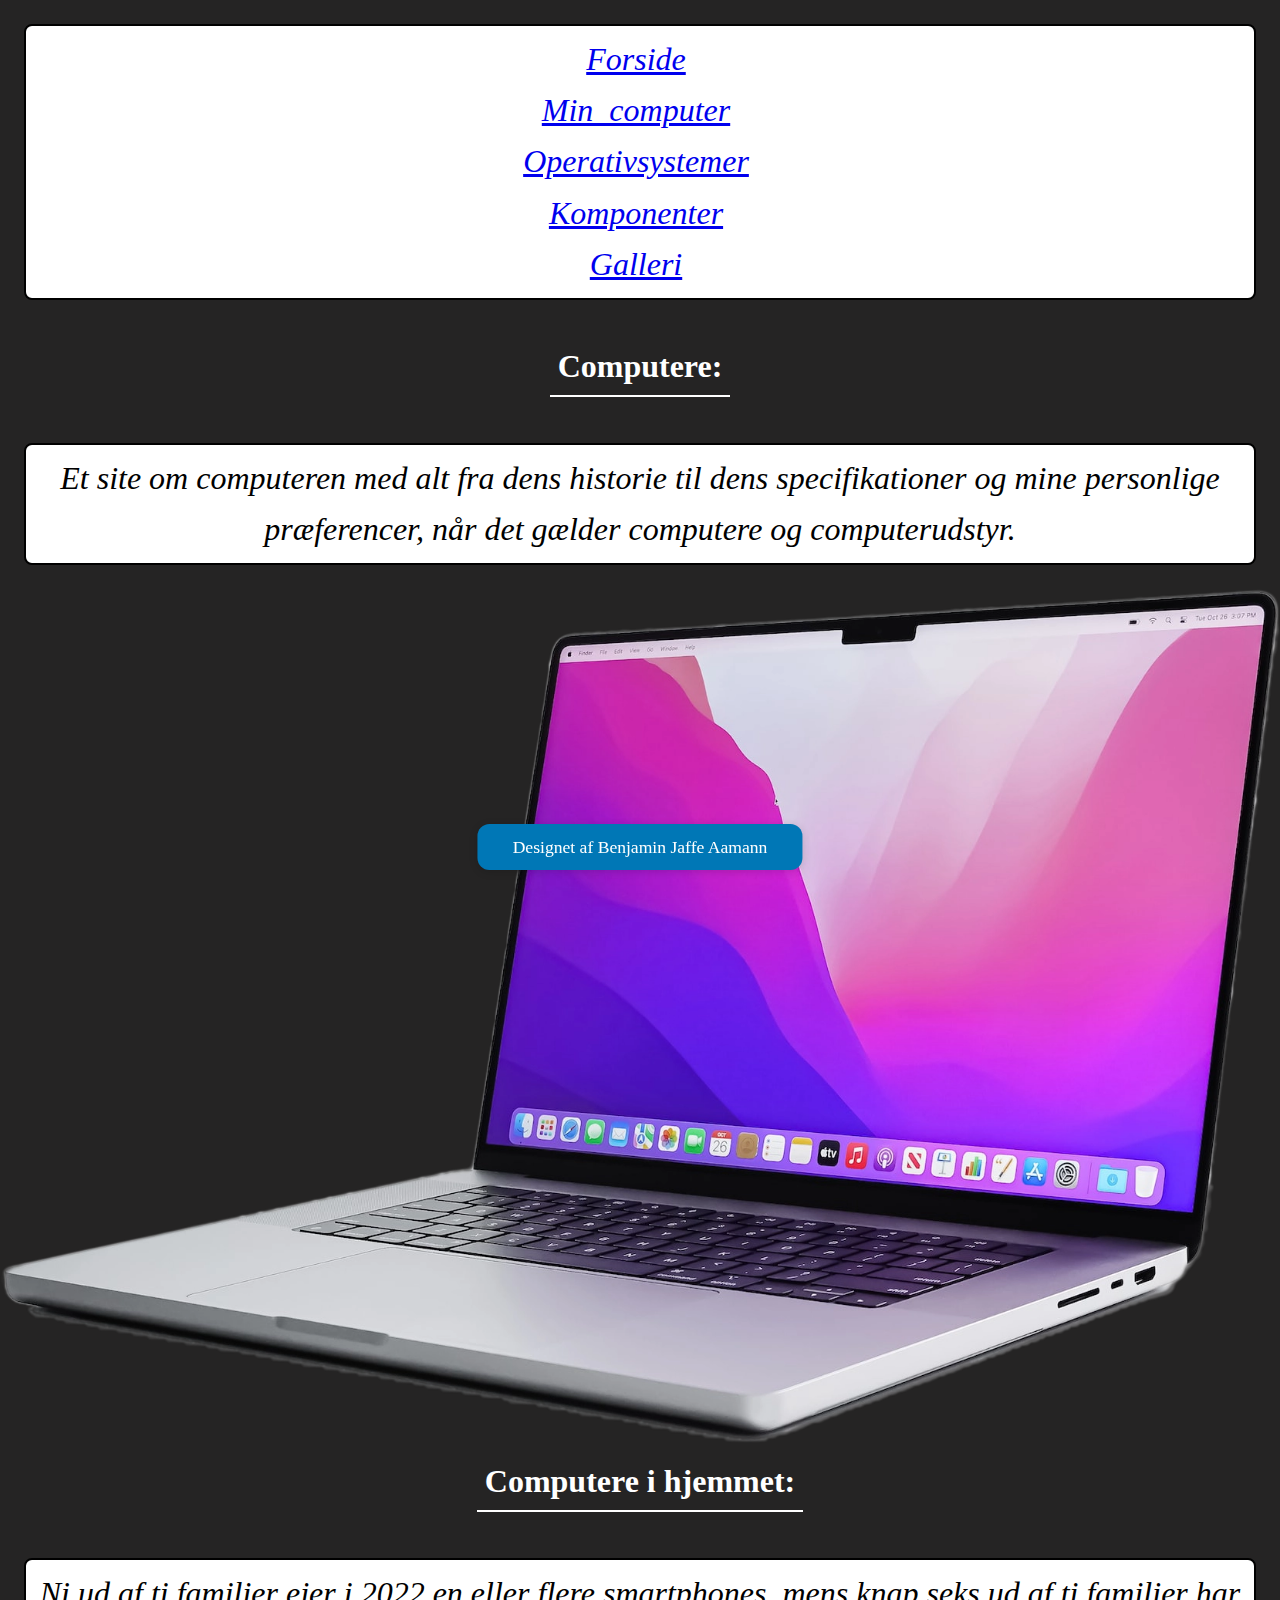
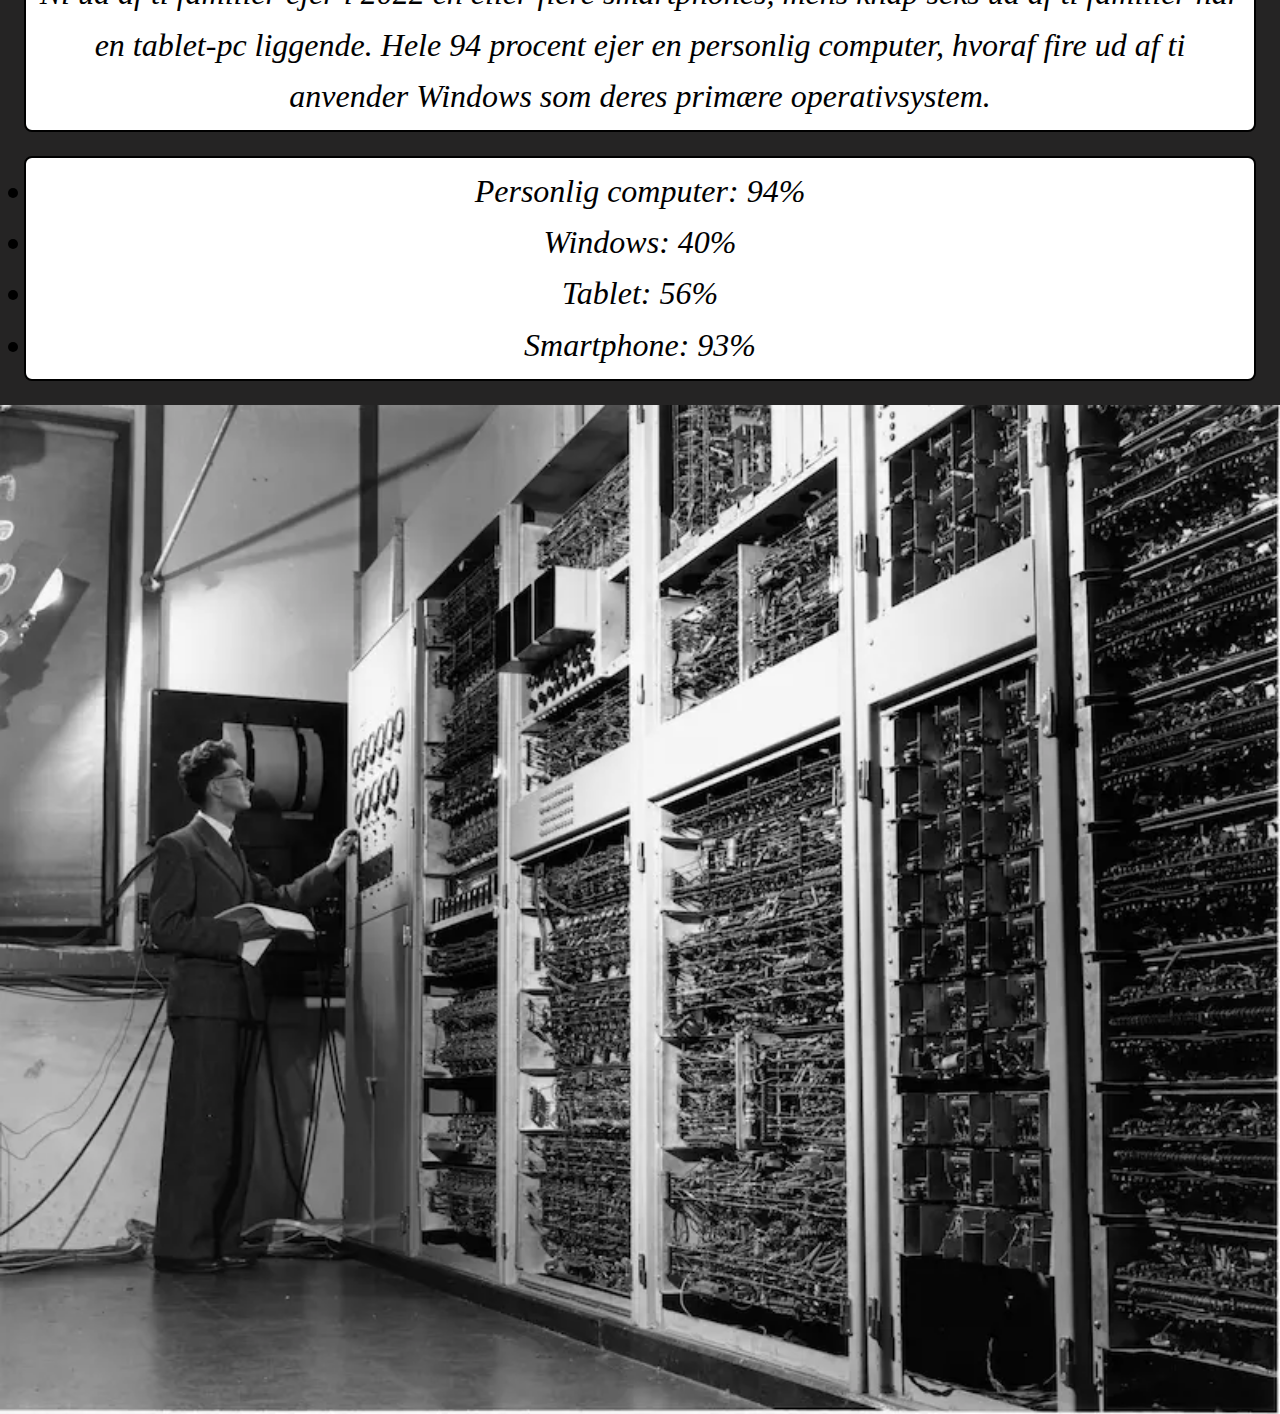
<file: index.html>
<!DOCTYPE html>
<html lang="da">
  <head>
    <meta charset="UTF-8" />
    <meta http-equiv="x-UA-Combatible" content="IE=edge" />
    <meta name="viewport" content="width=device-width, initial-scale=1.0" />
    <meta name="robots" content="noindex" />
    <title>Galleri</title>
    <link rel="stylesheet" href="site.css" />
  </head>
  <body class="index">
    <header>
      <nav>
        <ul>
          <li><a href="index.html">Forside</a></li>
          <li><a href="min_computer.html">Min_computer</a></li>
          <li><a href="operativsystemer.html">Operativsystemer</a></li>
          <li><a href="komponenter.html">Komponenter</a></li>
          <li><a href="galleri.html">Galleri</a></li>
        </ul>
      </nav>
    </header>
    <main>
      <h1 style="color: white">Computere:</h1>
      <link href="min_computer.html" rel="stylesheet" />
      <link rel="stylesheet" href="site.css" />

      <p>
        Et site om computeren med alt fra dens historie til dens specifikationer
        og mine personlige præferencer, når det gælder computere og
        computerudstyr.
      </p>
      <img src="imgs/computer-cutout.webp" alt="computer-cutout" />
      <h2 class="computere-i-hjemmetS">Computere i hjemmet:</h2>
      <p>
        Ni ud af ti familier ejer i 2022 en eller flere smartphones, mens knap
        seks ud af ti familier har en tablet-pc liggende. Hele 94 procent ejer
        en personlig computer, hvoraf fire ud af ti anvender Windows som deres
        primære operativsystem.
      </p>
      <ul>
        <li>Personlig computer: 94%</li>
        <li>Windows: 40%</li>
        <li>Tablet: 56%</li>
        <li>Smartphone: 93%</li>
      </ul>
      <img src="imgs/computer-old.webp" alt="computer-old" />
    </main>
    <footer class="credit-box">Designet af Benjamin Jaffe Aamann</footer>
  </body>
</html>
</file>
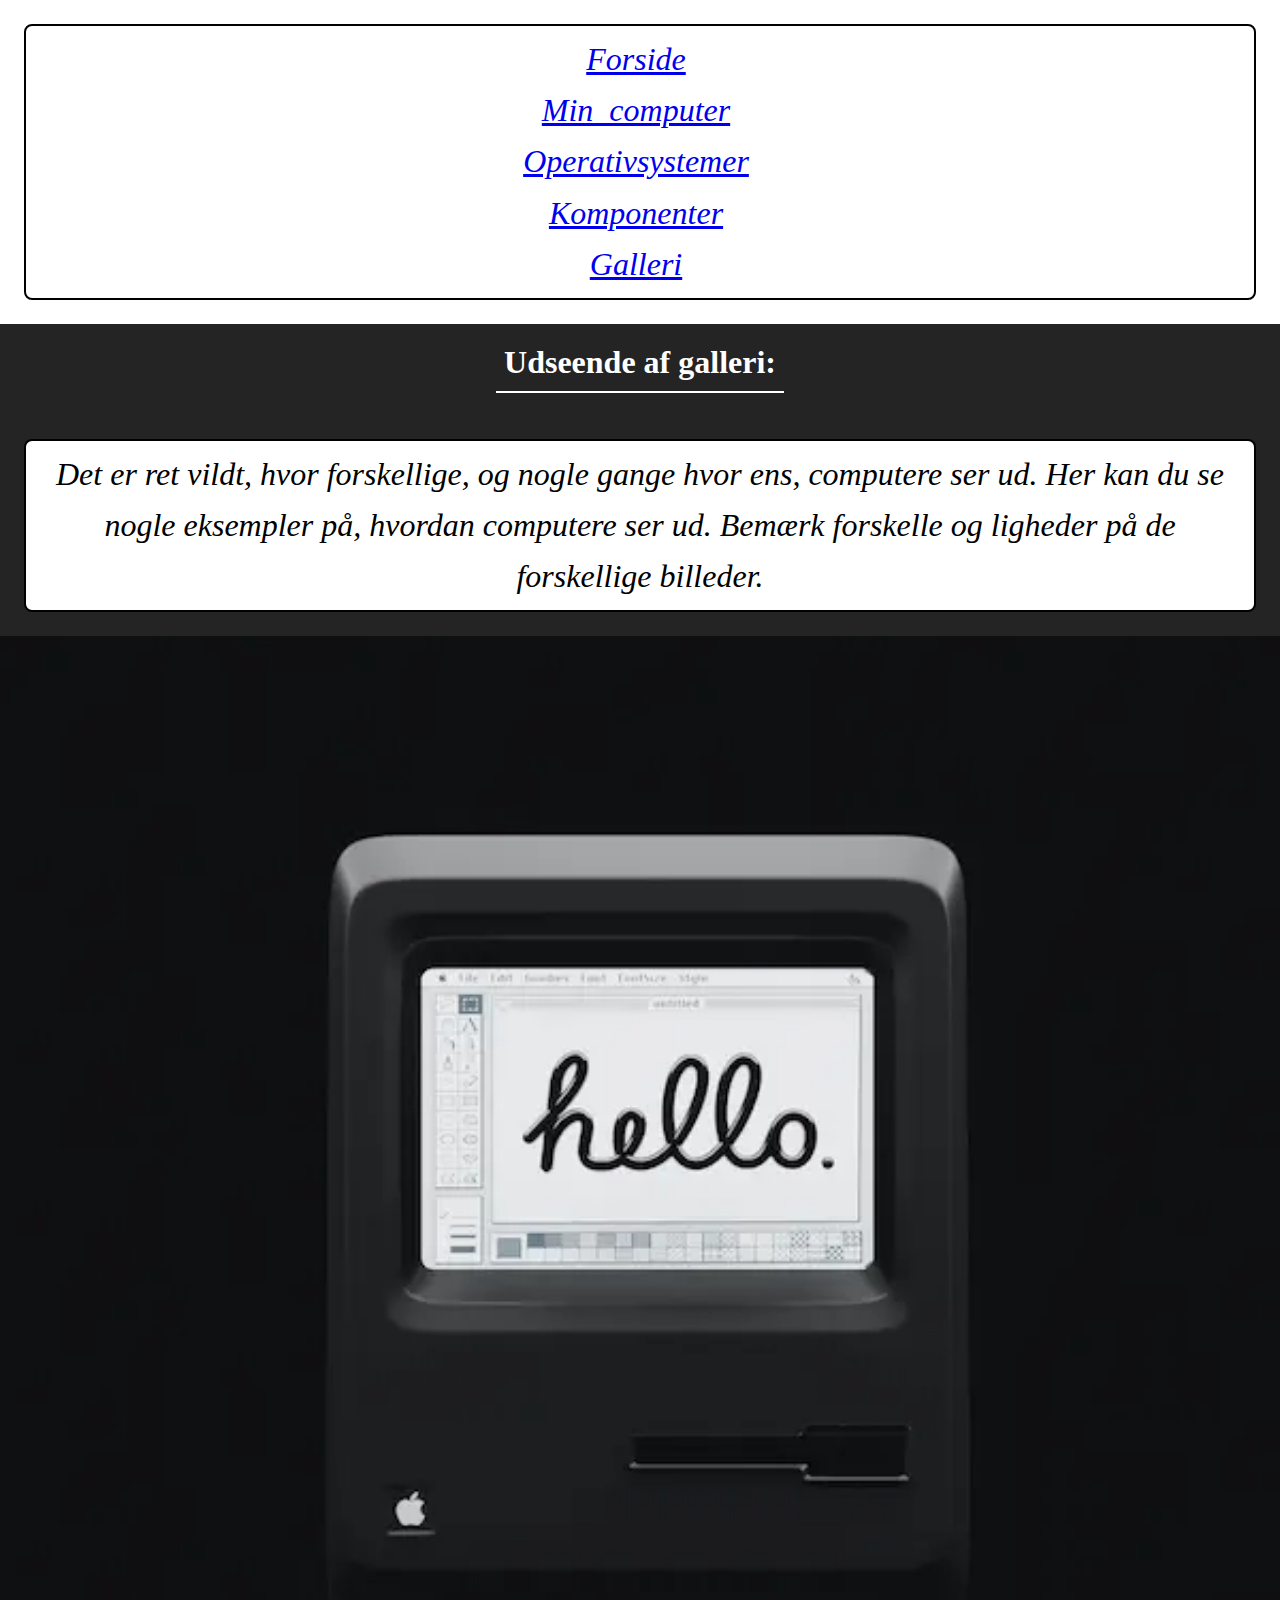
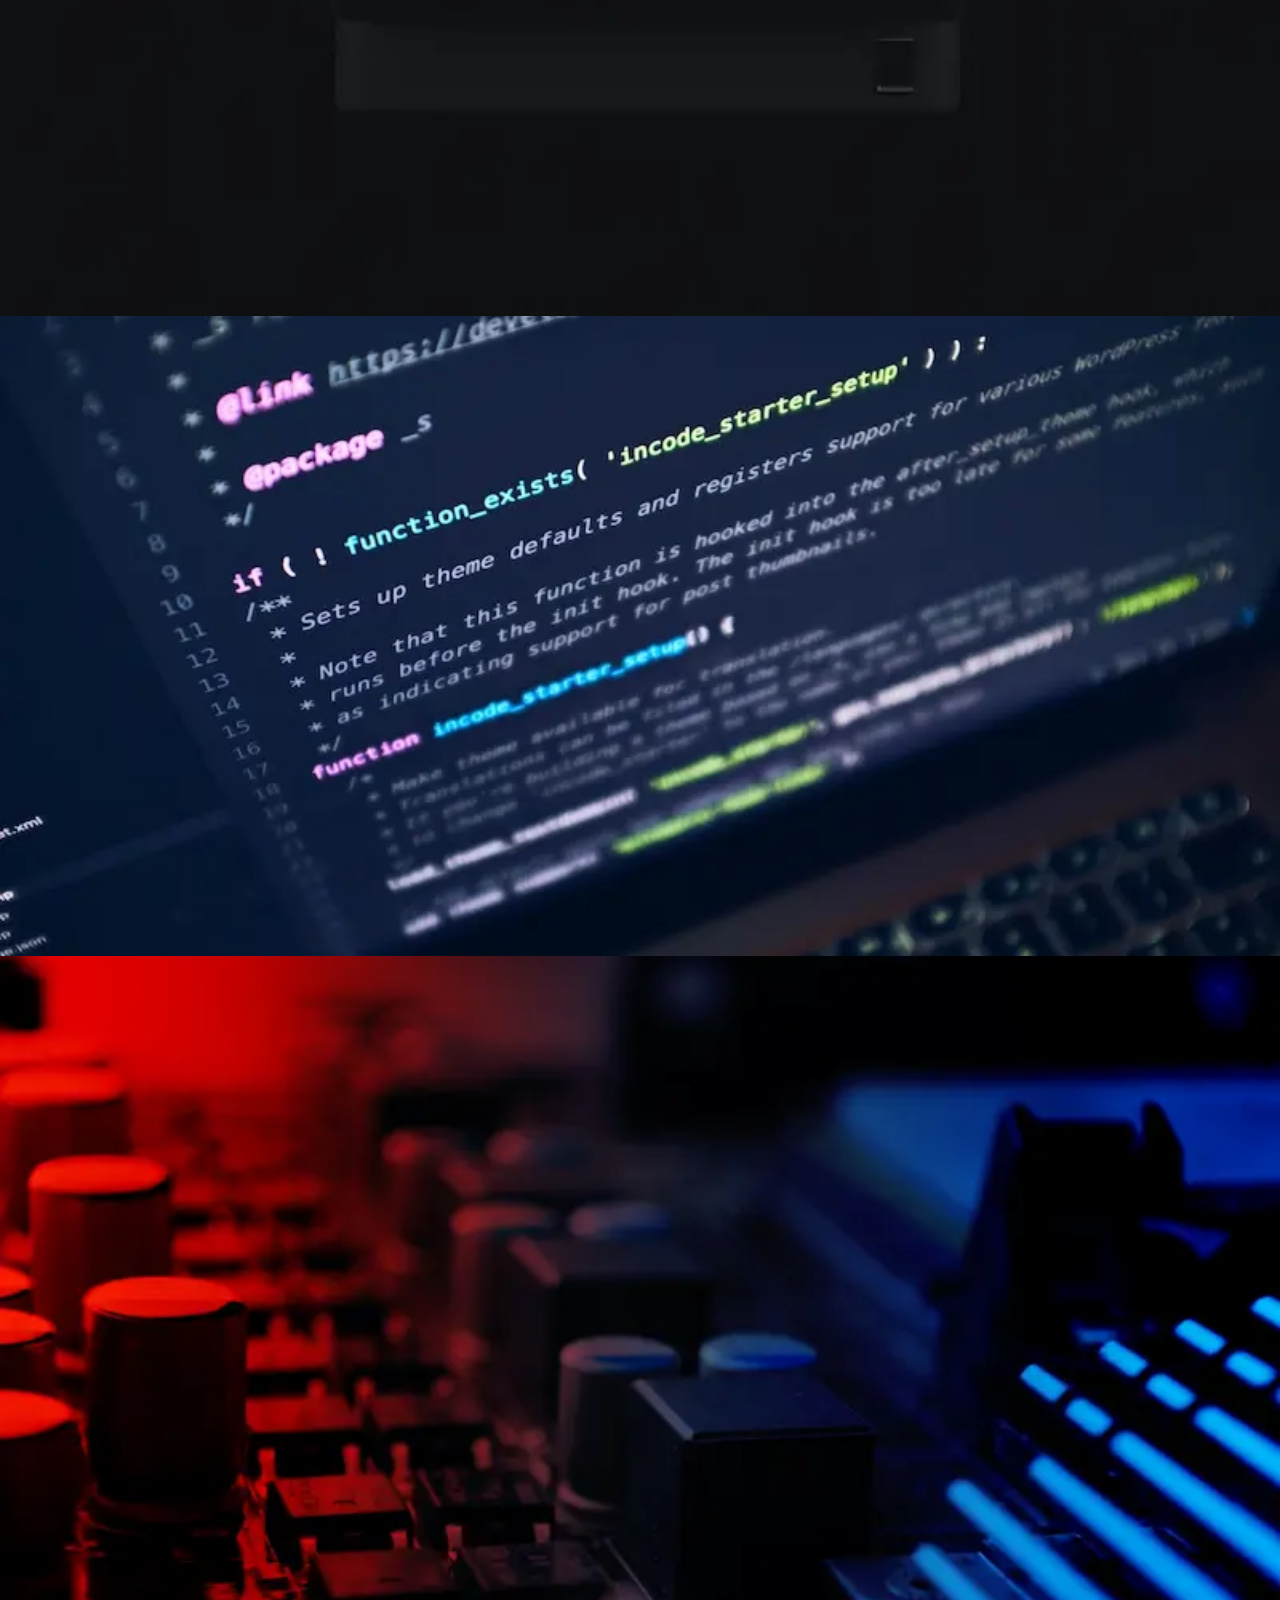
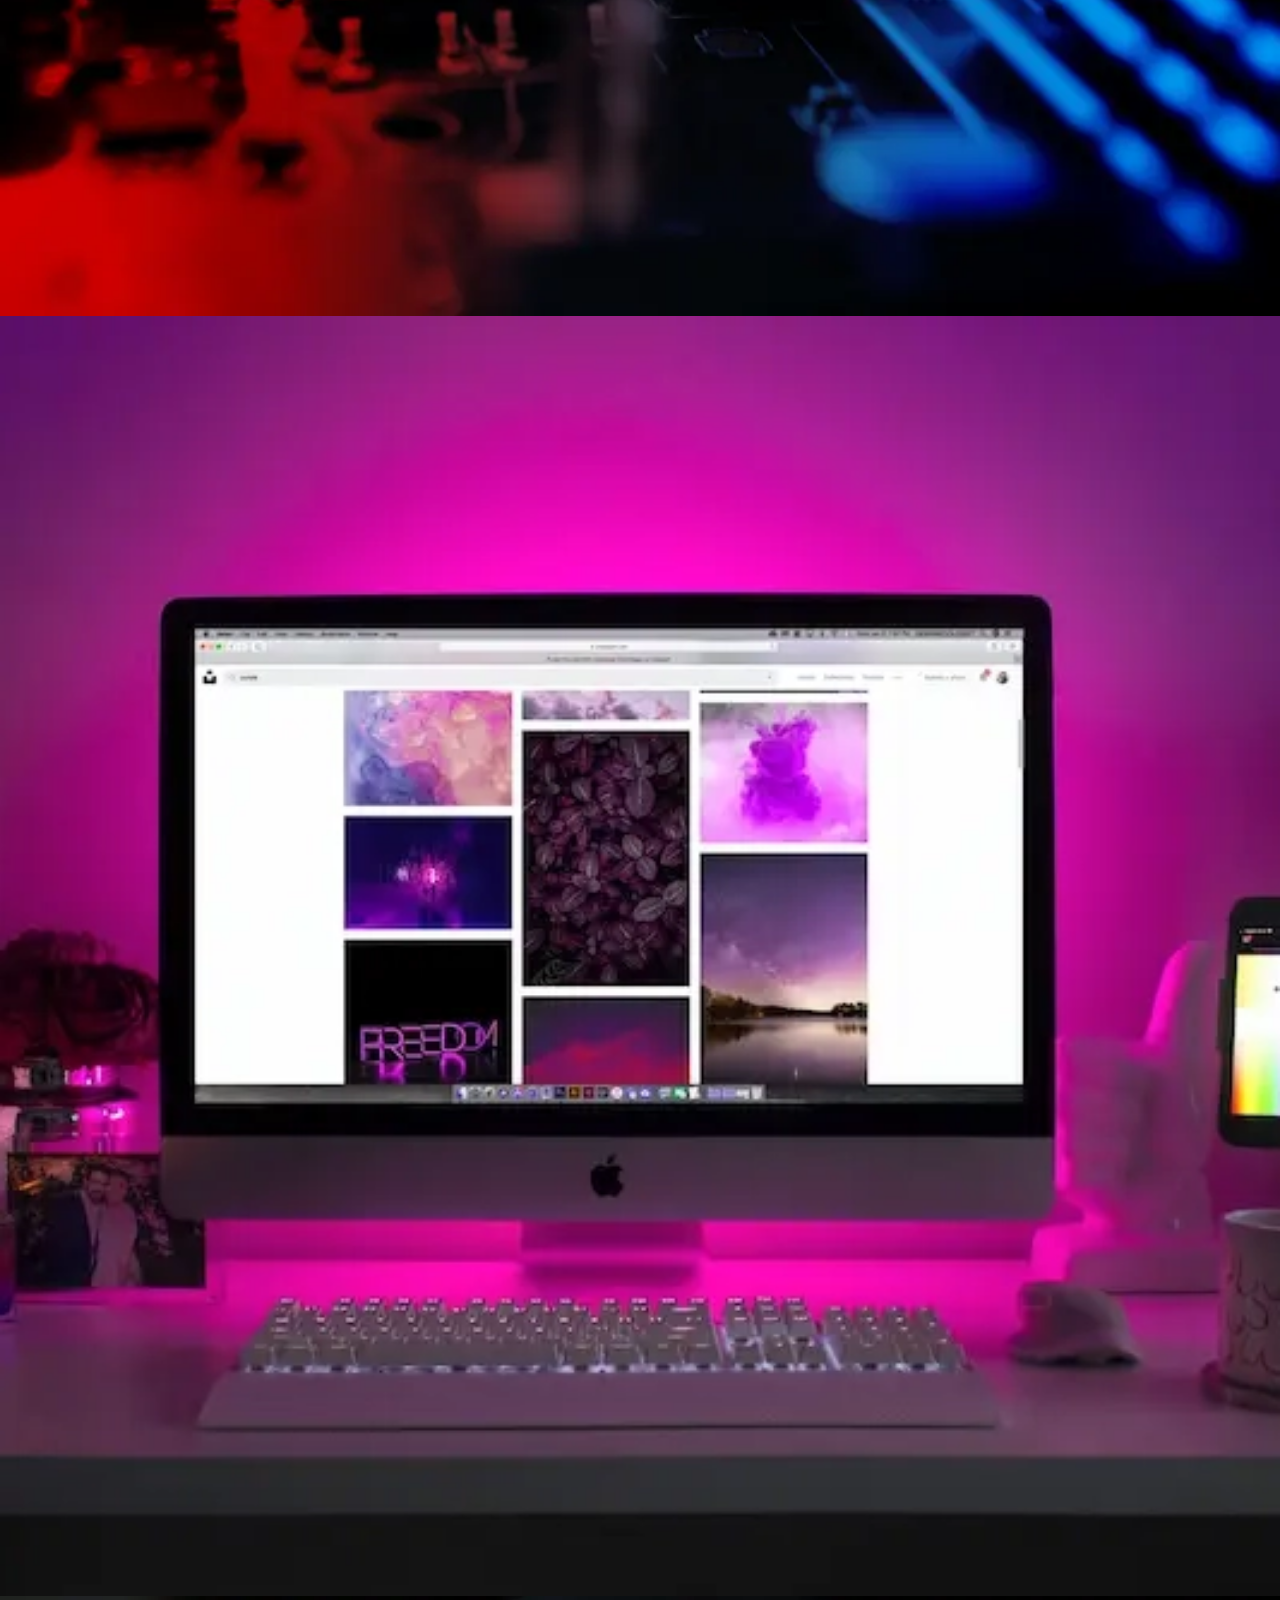
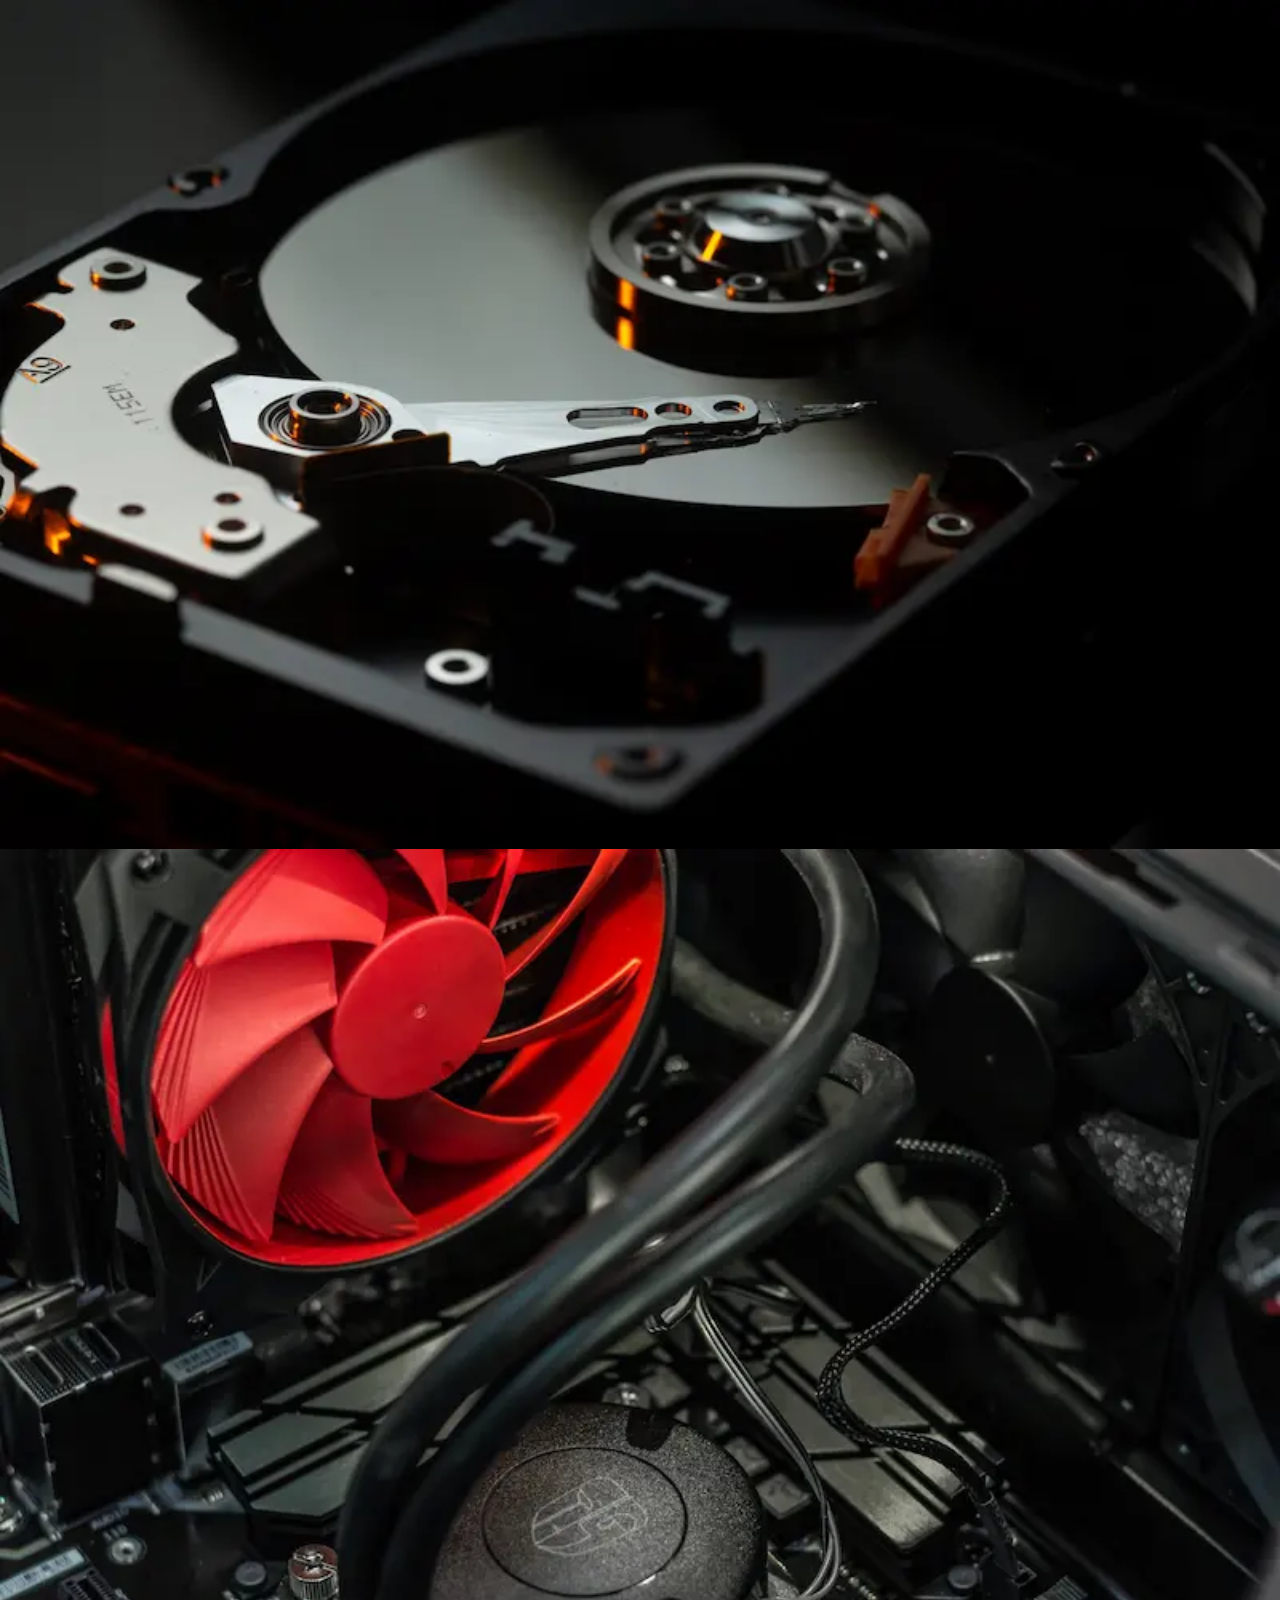
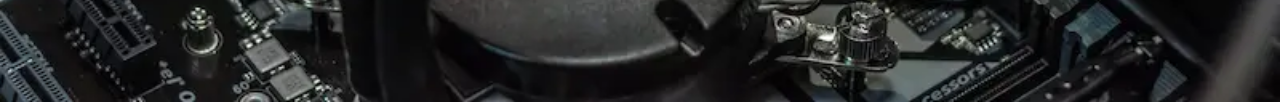
<file: galleri.html>
<!DOCTYPE html>
<html lang="da">
  <head>
    <meta charset="UTF-8" />
    <meta http-equiv="x-UA-Combatible" content="IE=edge" />
    <meta name="viewport" content="width=device-width, initial-scale=1.0" />
    <meta name="robots" content="noindex" />
    <title>Galleri</title>
    <link rel="stylesheet" href="site.css" />
  </head>
  <body>
    <header>
      <nav>
        <ul>
          <li><a href="index.html">Forside</a></li>
          <li><a href="min_computer.html">Min_computer</a></li>
          <li><a href="operativsystemer.html">Operativsystemer</a></li>
          <li><a href="komponenter.html">Komponenter</a></li>
          <li><a href="galleri.html">Galleri</a></li>
        </ul>
      </nav>
    </header>
    <main class="galleri">
      <h2>Udseende af galleri:</h2>
      <p>
        Det er ret vildt, hvor forskellige, og nogle gange hvor ens, computere
        ser ud. Her kan du se nogle eksempler på, hvordan computere ser ud.
        Bemærk forskelle og ligheder på de forskellige billeder.
      </p>
      <img src="imgs/galleri/apple-84.webp" alt="apple-84" />
      <img src="imgs/galleri/code.webp" alt="code" />
      <img src="imgs/komponenter/motherboard1.webp" alt="motherboard" />
      <img src="imgs/galleri/desktop-setup.webp" alt="deres" />
      <img src="imgs/komponenter/vand.webp" alt="vand" />
      <img src="imgs/komponenter/luft.webp" alt="luft" />
    </main>
  </body>
</html>
</file>
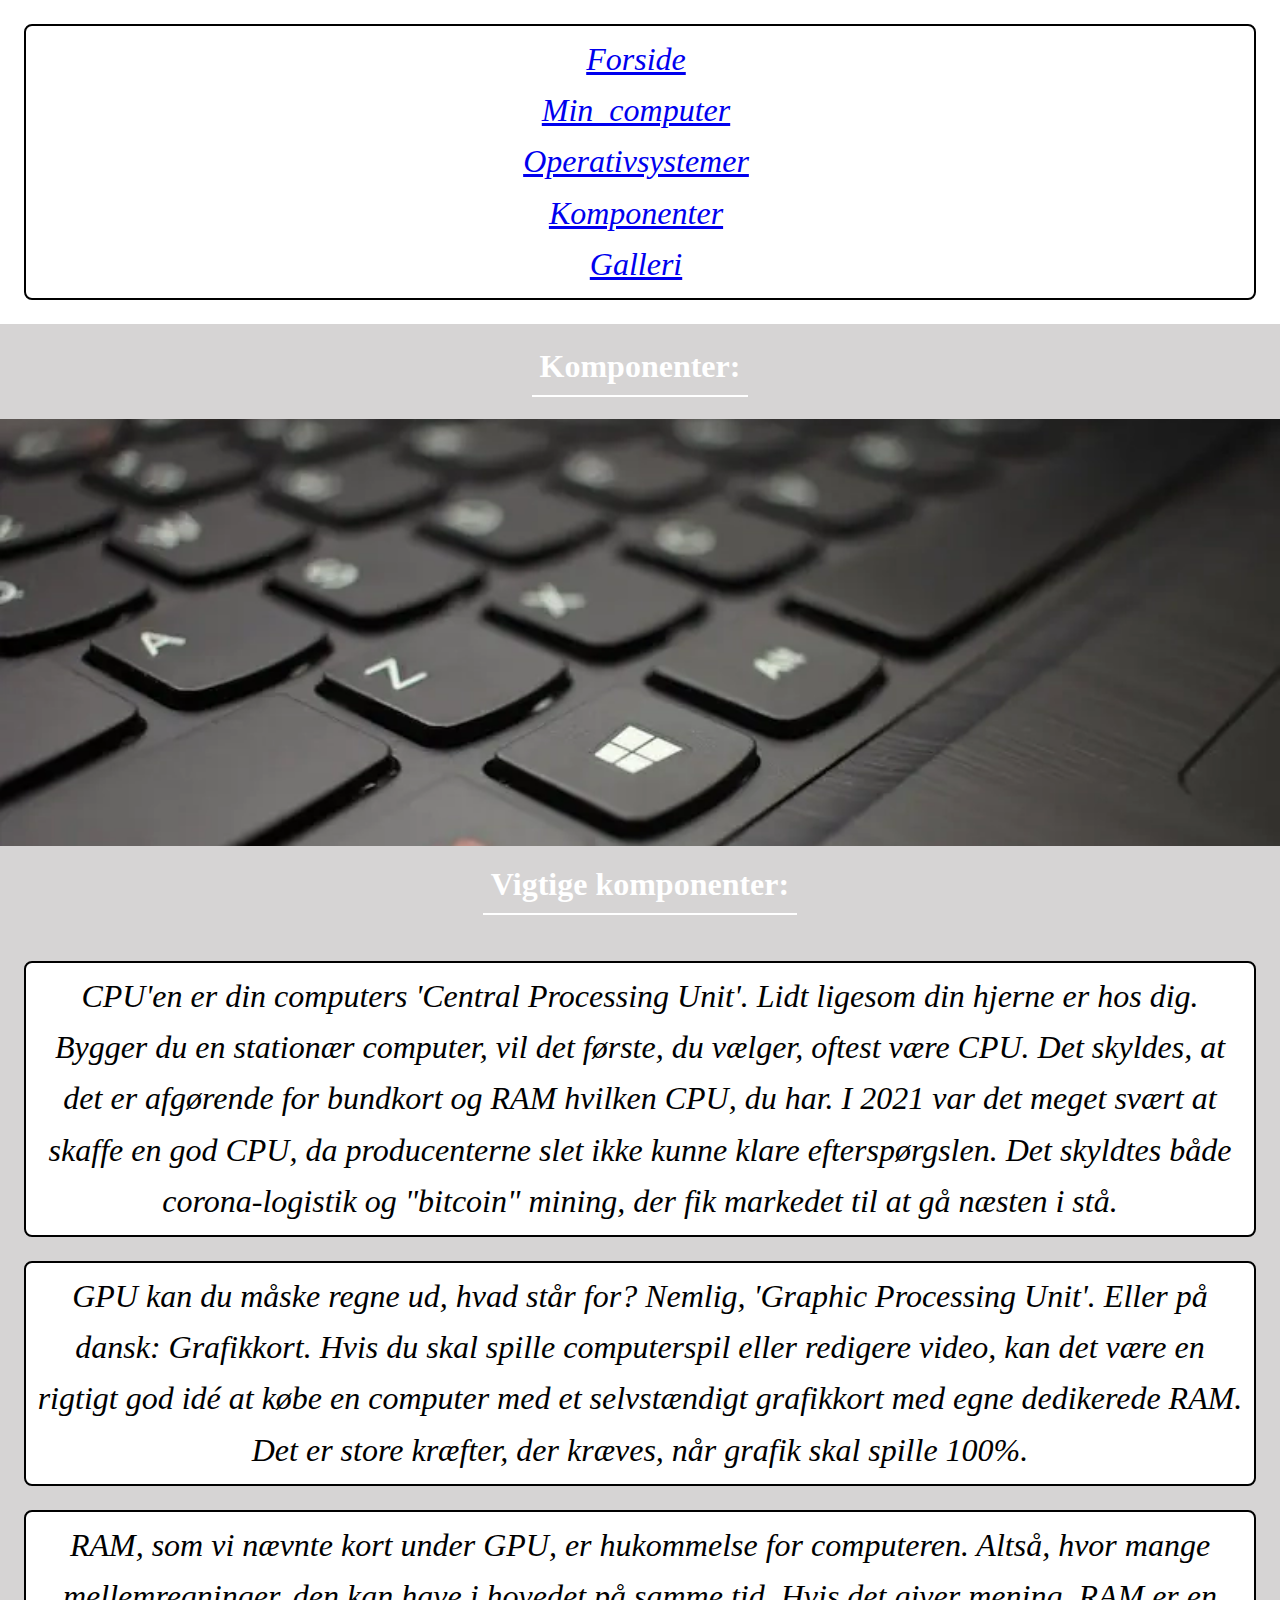
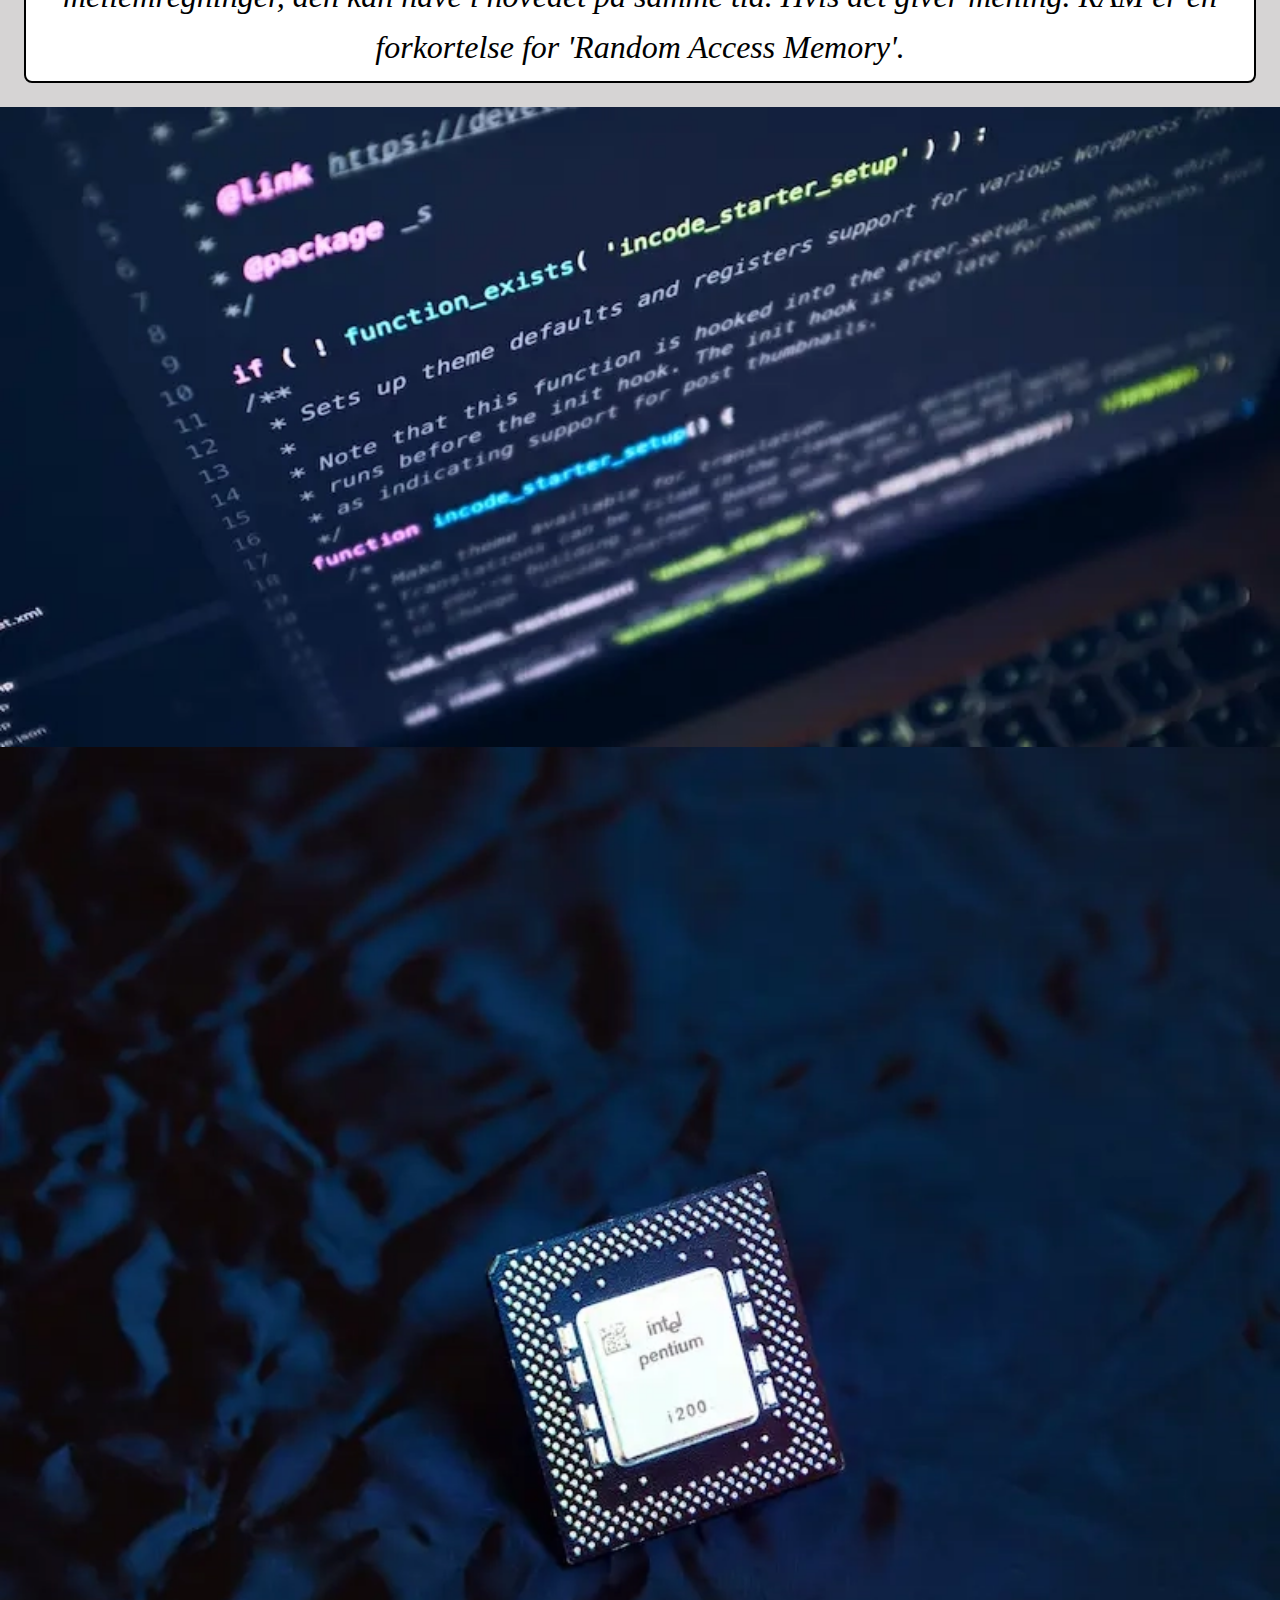
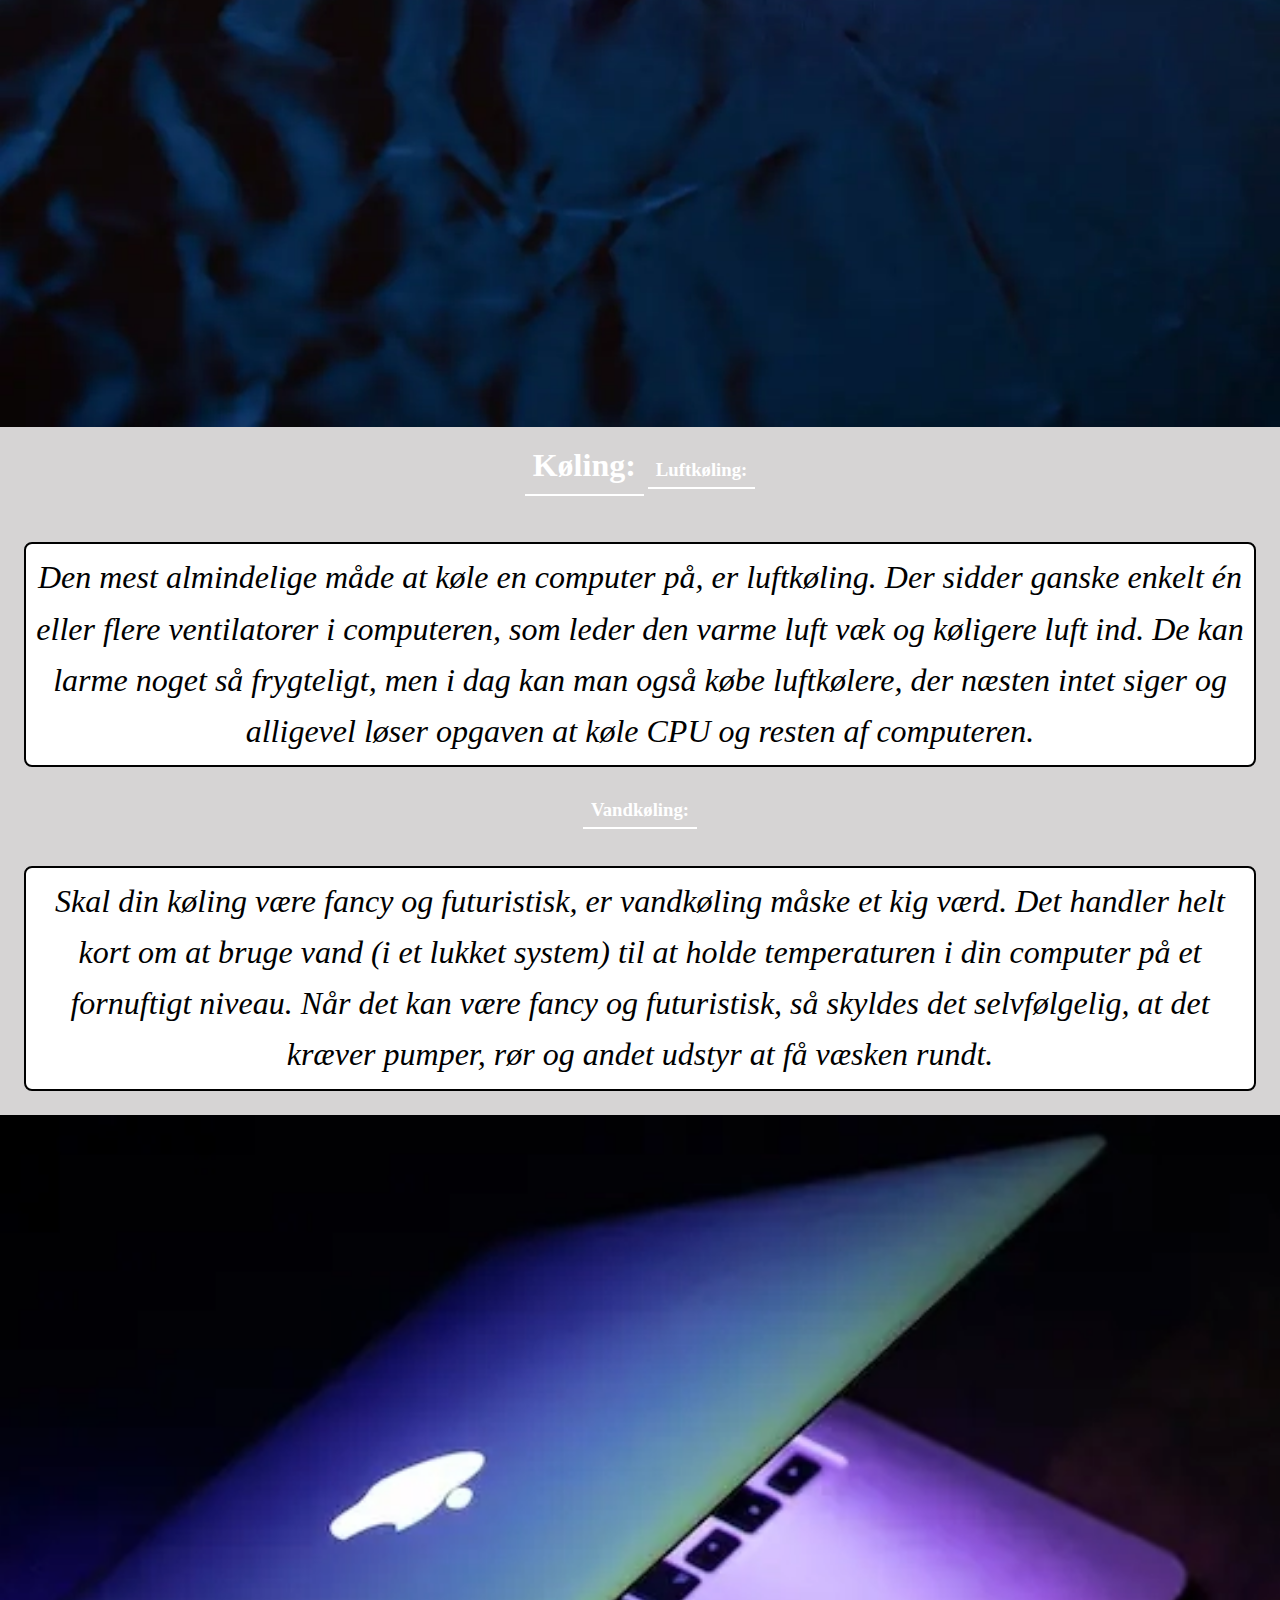
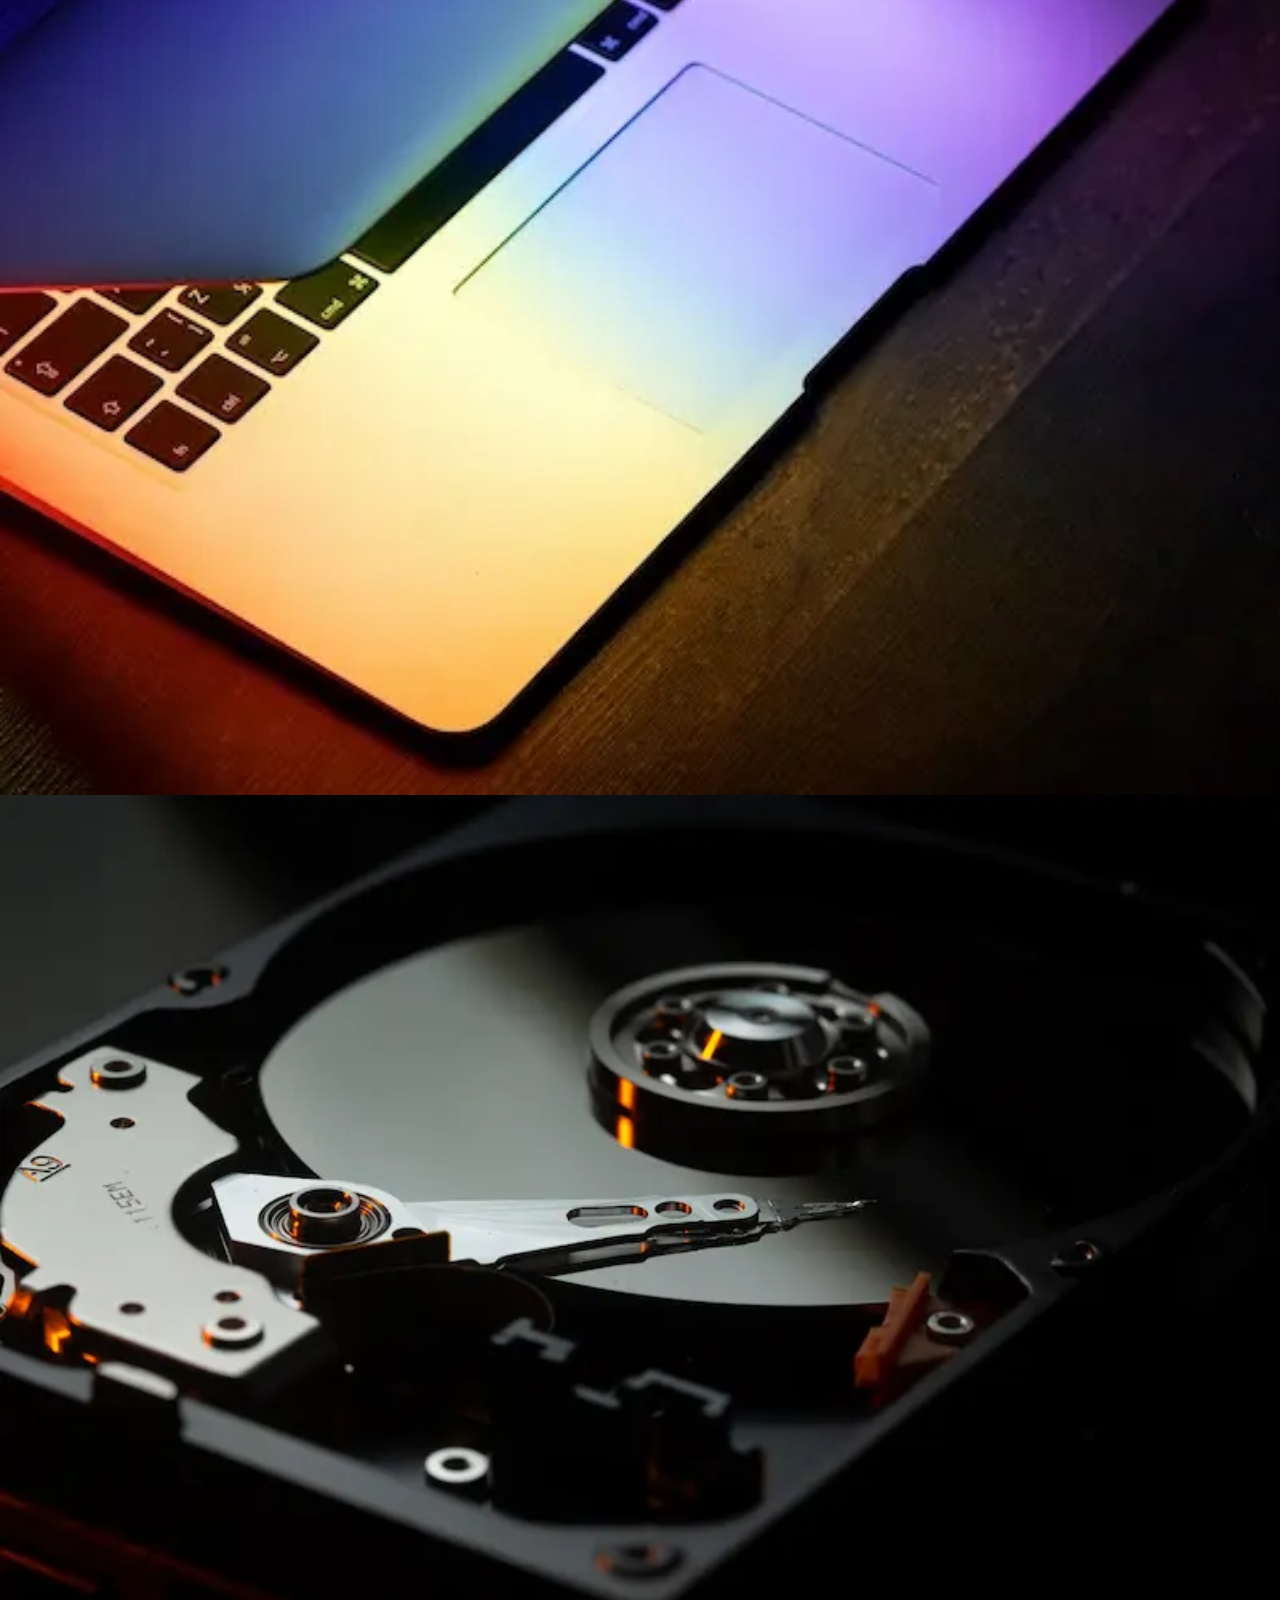
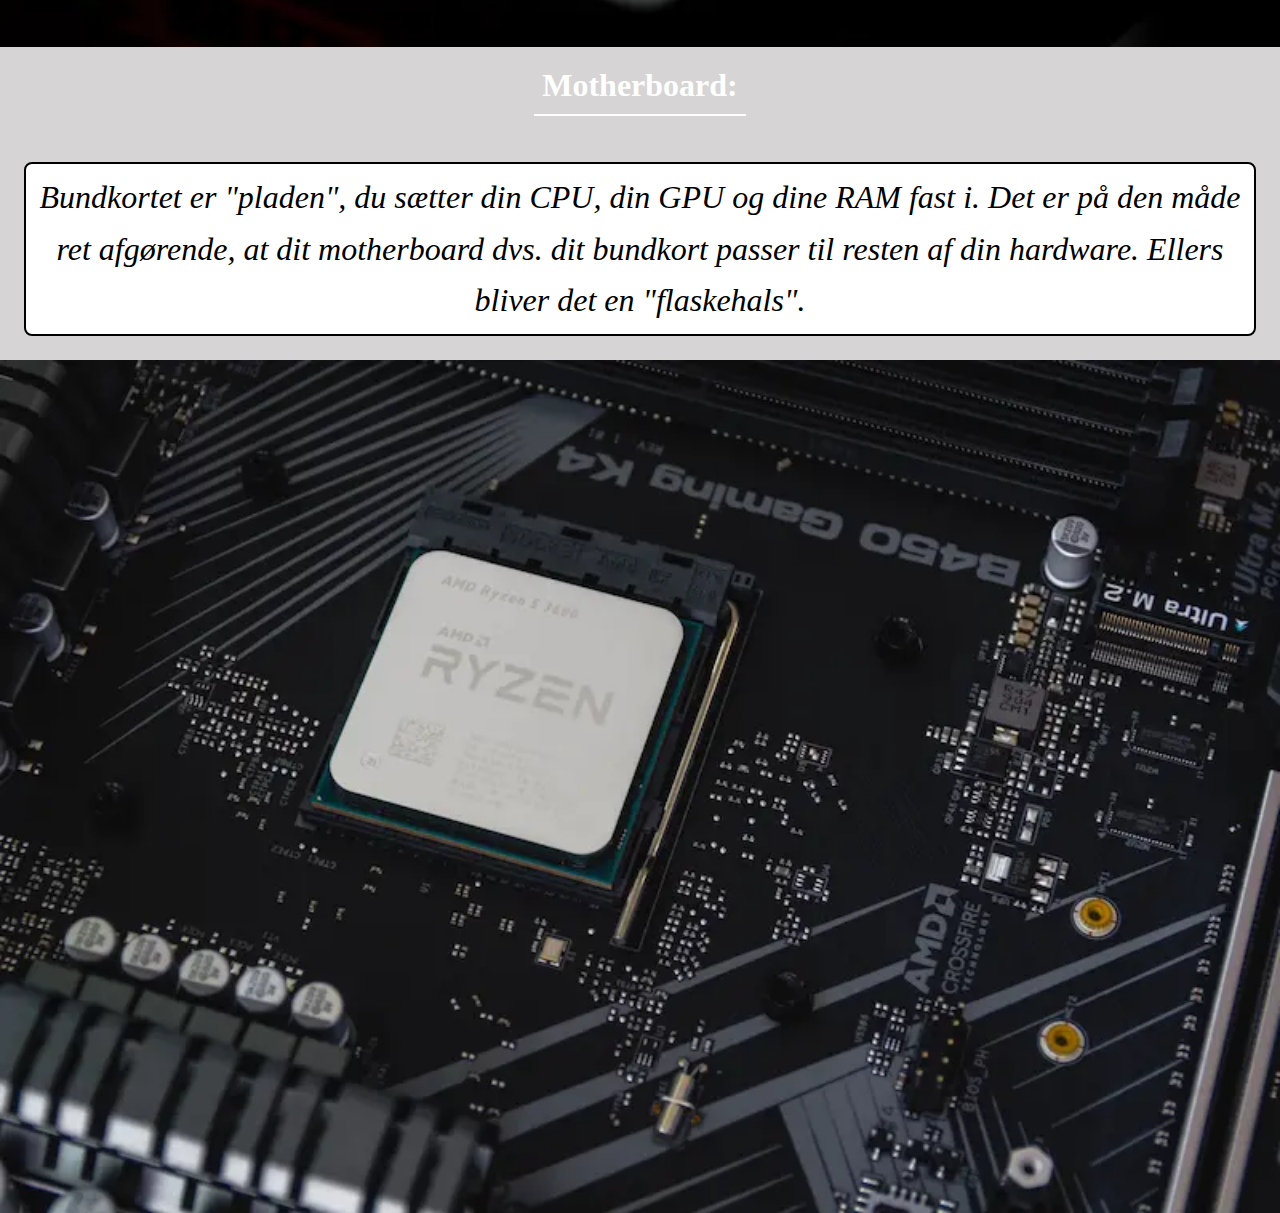
<file: komponenter.html>
<!DOCTYPE html>
<html lang="da">
  <head>
    <meta charset="UTF-8" />
    <meta http-equiv="x-UA-Combatible" content="IE=edge" />
    <meta name="viewport" content="width=device-width, initial-scale=1.0" />
    <meta name="robots" content="noindex" />
    <title>Galleri</title>
    <link rel="stylesheet" href="site.css" />
  </head>
  <body>
    <header>
      <nav>
        <ul>
          <li><a href="index.html">Forside</a></li>
          <li><a href="min_computer.html">Min_computer</a></li>
          <li><a href="operativsystemer.html">Operativsystemer</a></li>
          <li><a href="komponenter.html">Komponenter</a></li>
          <li><a href="galleri.html">Galleri</a></li>
        </ul>
      </nav>
    </header>
    <main class="komponenter">
      <h1>Komponenter:</h1>
      <img src="imgs/galleri/keyboard.webp" alt=keyboard"">
      <h2>Vigtige komponenter:</h2>
      <p>
        CPU'en er din computers 'Central Processing Unit'. Lidt ligesom din
        hjerne er hos dig. Bygger du en stationær computer, vil det første, du
        vælger, oftest være CPU. Det skyldes, at det er afgørende for bundkort
        og RAM hvilken CPU, du har. I 2021 var det meget svært at skaffe en god
        CPU, da producenterne slet ikke kunne klare efterspørgslen. Det skyldtes
        både corona-logistik og "bitcoin" mining, der fik markedet til at gå
        næsten i stå.
      </p>
      <p>
        GPU kan du måske regne ud, hvad står for? Nemlig, 'Graphic Processing
        Unit'. Eller på dansk: Grafikkort. Hvis du skal spille computerspil
        eller redigere video, kan det være en rigtigt god idé at købe en
        computer med et selvstændigt grafikkort med egne dedikerede RAM. Det er
        store kræfter, der kræves, når grafik skal spille 100%.
      </p>
      <p>
        RAM, som vi nævnte kort under GPU, er hukommelse for computeren. Altså,
        hvor mange mellemregninger, den kan have i hovedet på samme tid. Hvis
        det giver mening. RAM er en forkortelse for 'Random Access Memory'.
      </p>
      <img src="imgs/galleri/code.webp" alt="code" />
      <img src="imgs/galleri/intel-chip.webp" alt="intel-chip" />
      <h2>Køling:</h2>
      <h3 style=>Luftkøling:</h3>
      <p>
        Den mest almindelige måde at køle en computer på, er luftkøling. Der
        sidder ganske enkelt én eller flere ventilatorer i computeren, som leder
        den varme luft væk og køligere luft ind. De kan larme noget så
        frygteligt, men i dag kan man også købe luftkølere, der næsten intet
        siger og alligevel løser opgaven at køle CPU og resten af computeren.
      </p>
      <h3>Vandkøling:</h3>
      <p>
        Skal din køling være fancy og futuristisk, er vandkøling måske et kig
        værd. Det handler helt kort om at bruge vand (i et lukket system) til at
        holde temperaturen i din computer på et fornuftigt niveau. Når det kan
        være fancy og futuristisk, så skyldes det selvfølgelig, at det kræver
        pumper, rør og andet udstyr at få væsken rundt.
      </p>
      <img src="imgs/galleri/macbook.webp" alt="macbook" />
      <img src="imgs/komponenter/vand.webp" alt="vand" />
      <h2>Motherboard:</h2>
      <p>
        Bundkortet er "pladen", du sætter din CPU, din GPU og dine RAM fast i.
        Det er på den måde ret afgørende, at dit motherboard dvs. dit bundkort
        passer til resten af din hardware. Ellers bliver det en "flaskehals".
      </p>
      <img src="imgs/komponenter/processor.webp" alt="processor" />
    </main>
  </body>
  <footer class="credit-box">Designet af Benjamin Jaffe Aamann</footer>
</html>
</file>
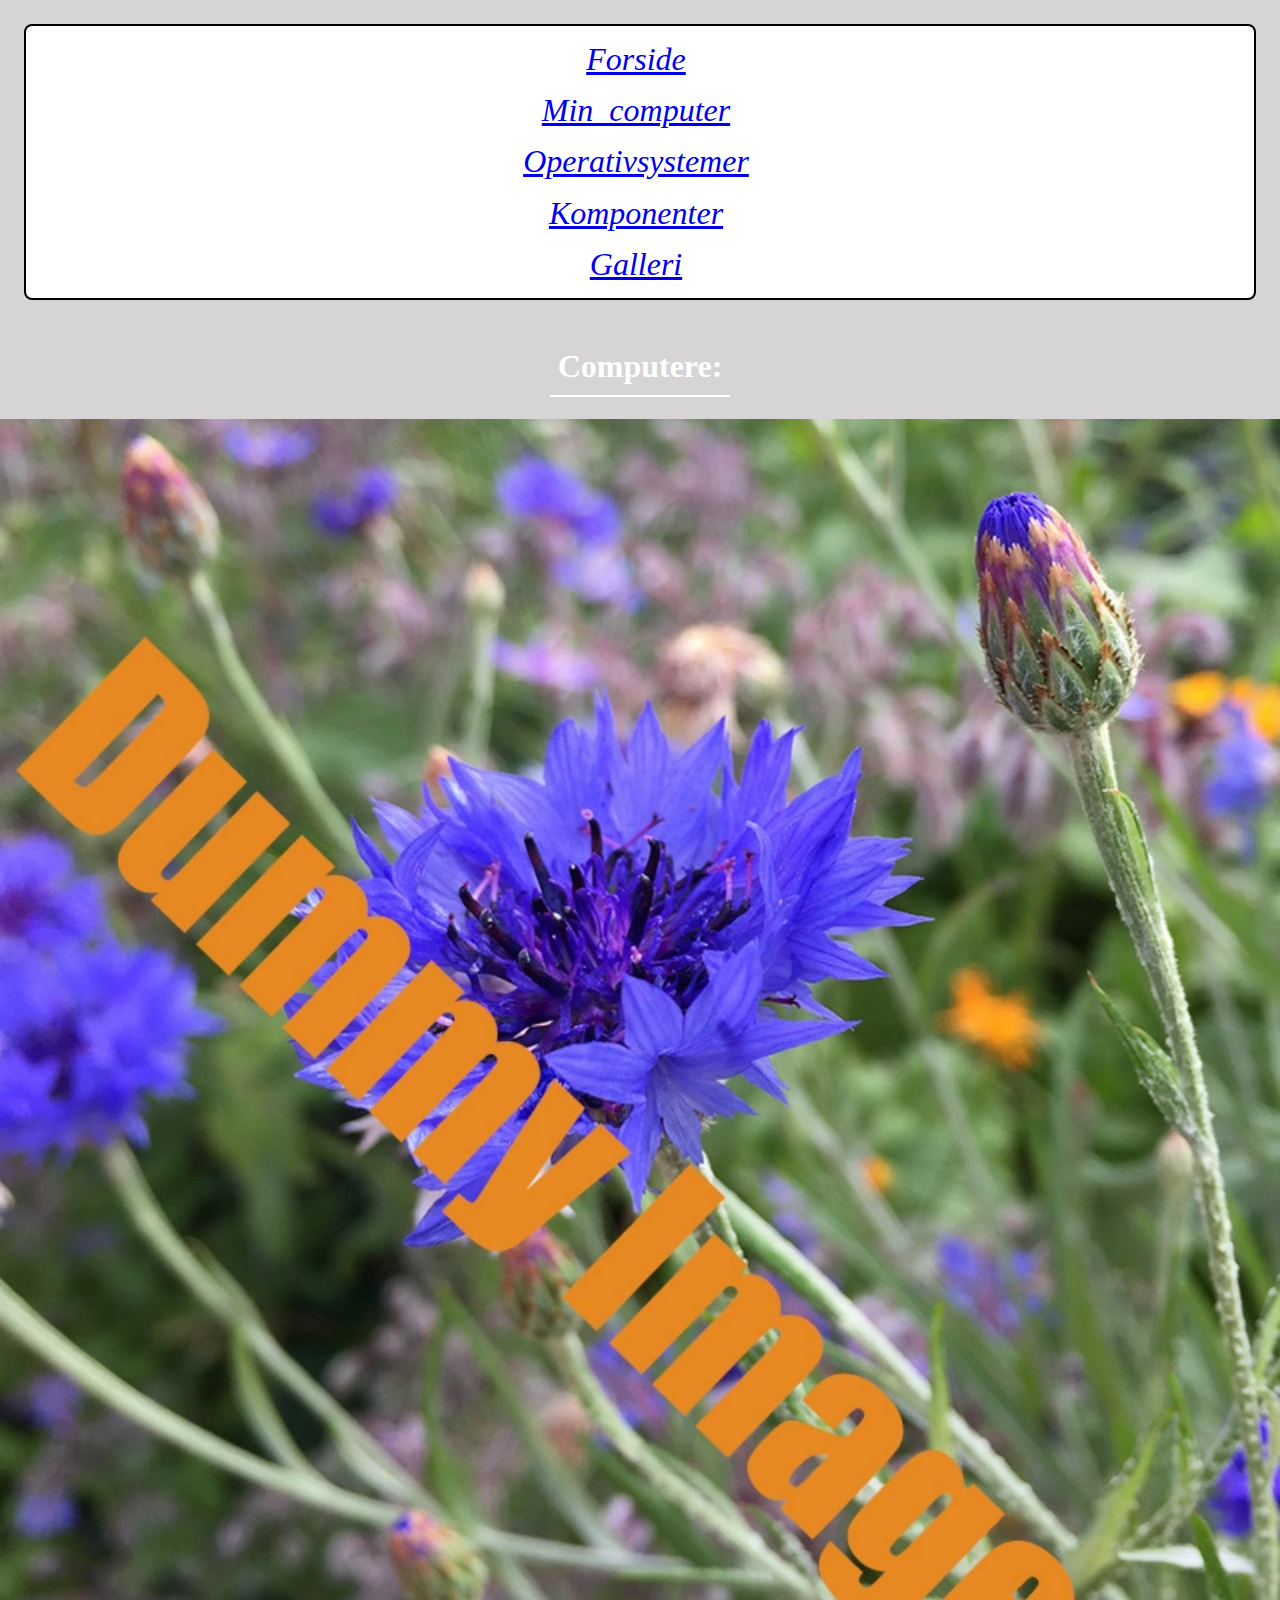
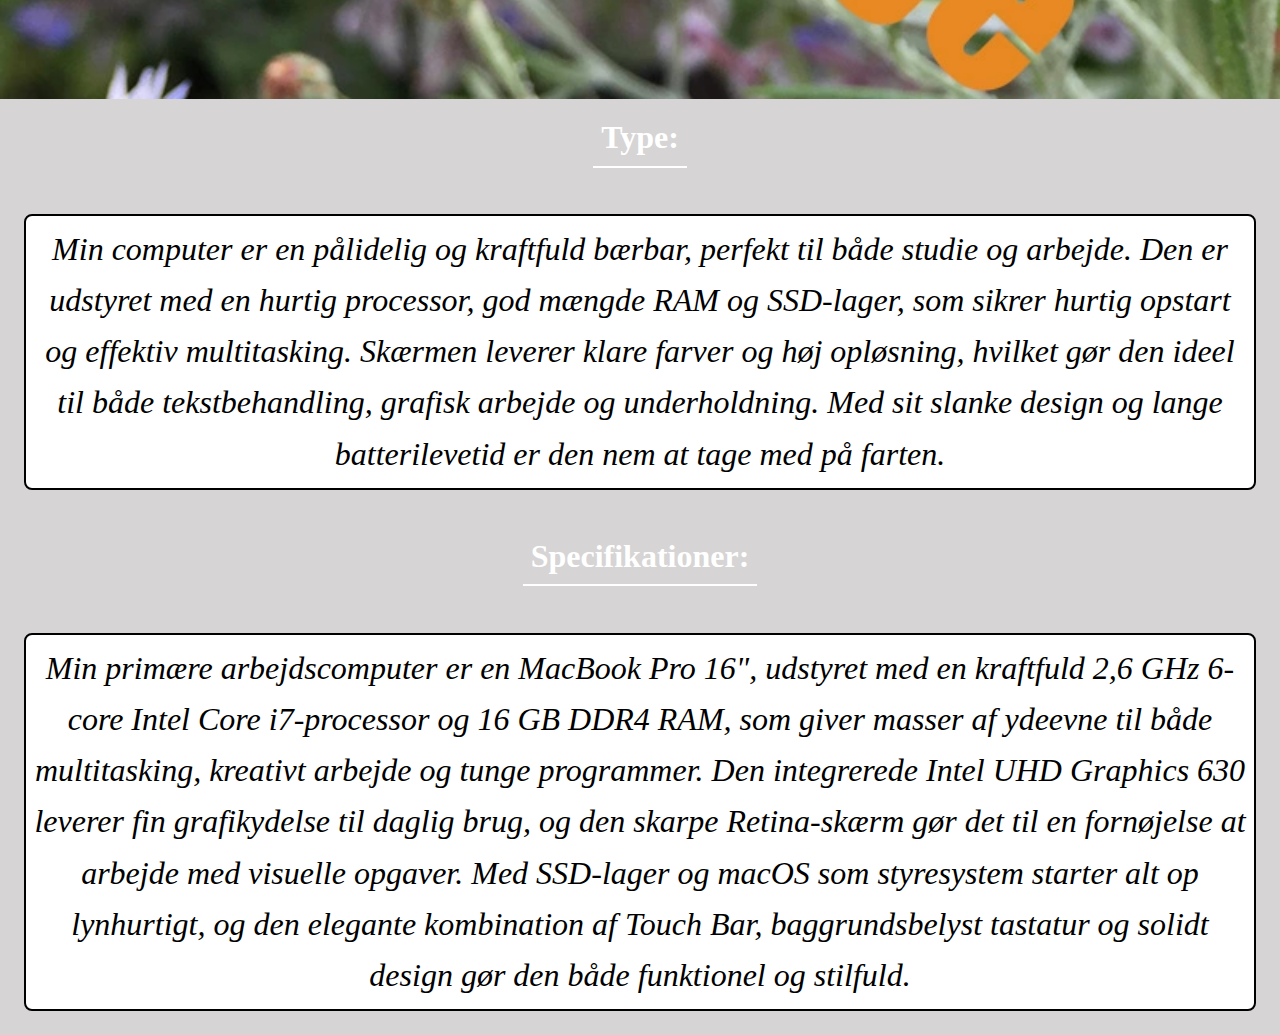
<file: min_computer.html>
<!DOCTYPE html>
<html lang="da">
  <head>
    <meta charset="UTF-8" />
    <meta http-equiv="x-UA-Combatible" content="IE=edge" />
    <meta name="viewport" content="width=device-width, initial-scale=1.0" />
    <meta name="robots" content="noindex" />
    <title>Galleri</title>
    <link rel="stylesheet" href="site.css" />
  </head>
  <body class="min_computer">
    <header>
      <nav>
        <ul>
          <li><a href="index.html">Forside</a></li>
          <li><a href="min_computer.html">Min_computer</a></li>
          <li><a href="operativsystemer.html">Operativsystemer</a></li>
          <li><a href="komponenter.html">Komponenter</a></li>
          <li><a href="galleri.html">Galleri</a></li>
        </ul>
      </nav>
    </header>
    <main>
      <h1 style="color: white">Computere:</h1>
      <img src="imgs/dummy-image.webp" alt="dummy-image" />
      <h2 style="color: white">Type:</h2>
      <p>
        Min computer er en pålidelig og kraftfuld bærbar, perfekt til både
        studie og arbejde. Den er udstyret med en hurtig processor, god mængde
        RAM og SSD-lager, som sikrer hurtig opstart og effektiv multitasking.
        Skærmen leverer klare farver og høj opløsning, hvilket gør den ideel til
        både tekstbehandling, grafisk arbejde og underholdning. Med sit slanke
        design og lange batterilevetid er den nem at tage med på farten.
      </p>
      <h1 style="color: white">Specifikationer:</h1>
      <p>
        Min primære arbejdscomputer er en MacBook Pro 16", udstyret med en
        kraftfuld 2,6 GHz 6-core Intel Core i7-processor og 16 GB DDR4 RAM, som
        giver masser af ydeevne til både multitasking, kreativt arbejde og tunge
        programmer. Den integrerede Intel UHD Graphics 630 leverer fin
        grafikydelse til daglig brug, og den skarpe Retina-skærm gør det til en
        fornøjelse at arbejde med visuelle opgaver. Med SSD-lager og macOS som
        styresystem starter alt op lynhurtigt, og den elegante kombination af
        Touch Bar, baggrundsbelyst tastatur og solidt design gør den både
        funktionel og stilfuld.
      </p>
    </main>
    <footer class="credit-box">Designet af Benjamin Jaffe Aamann</footer>
  </body>
</html>
</file>
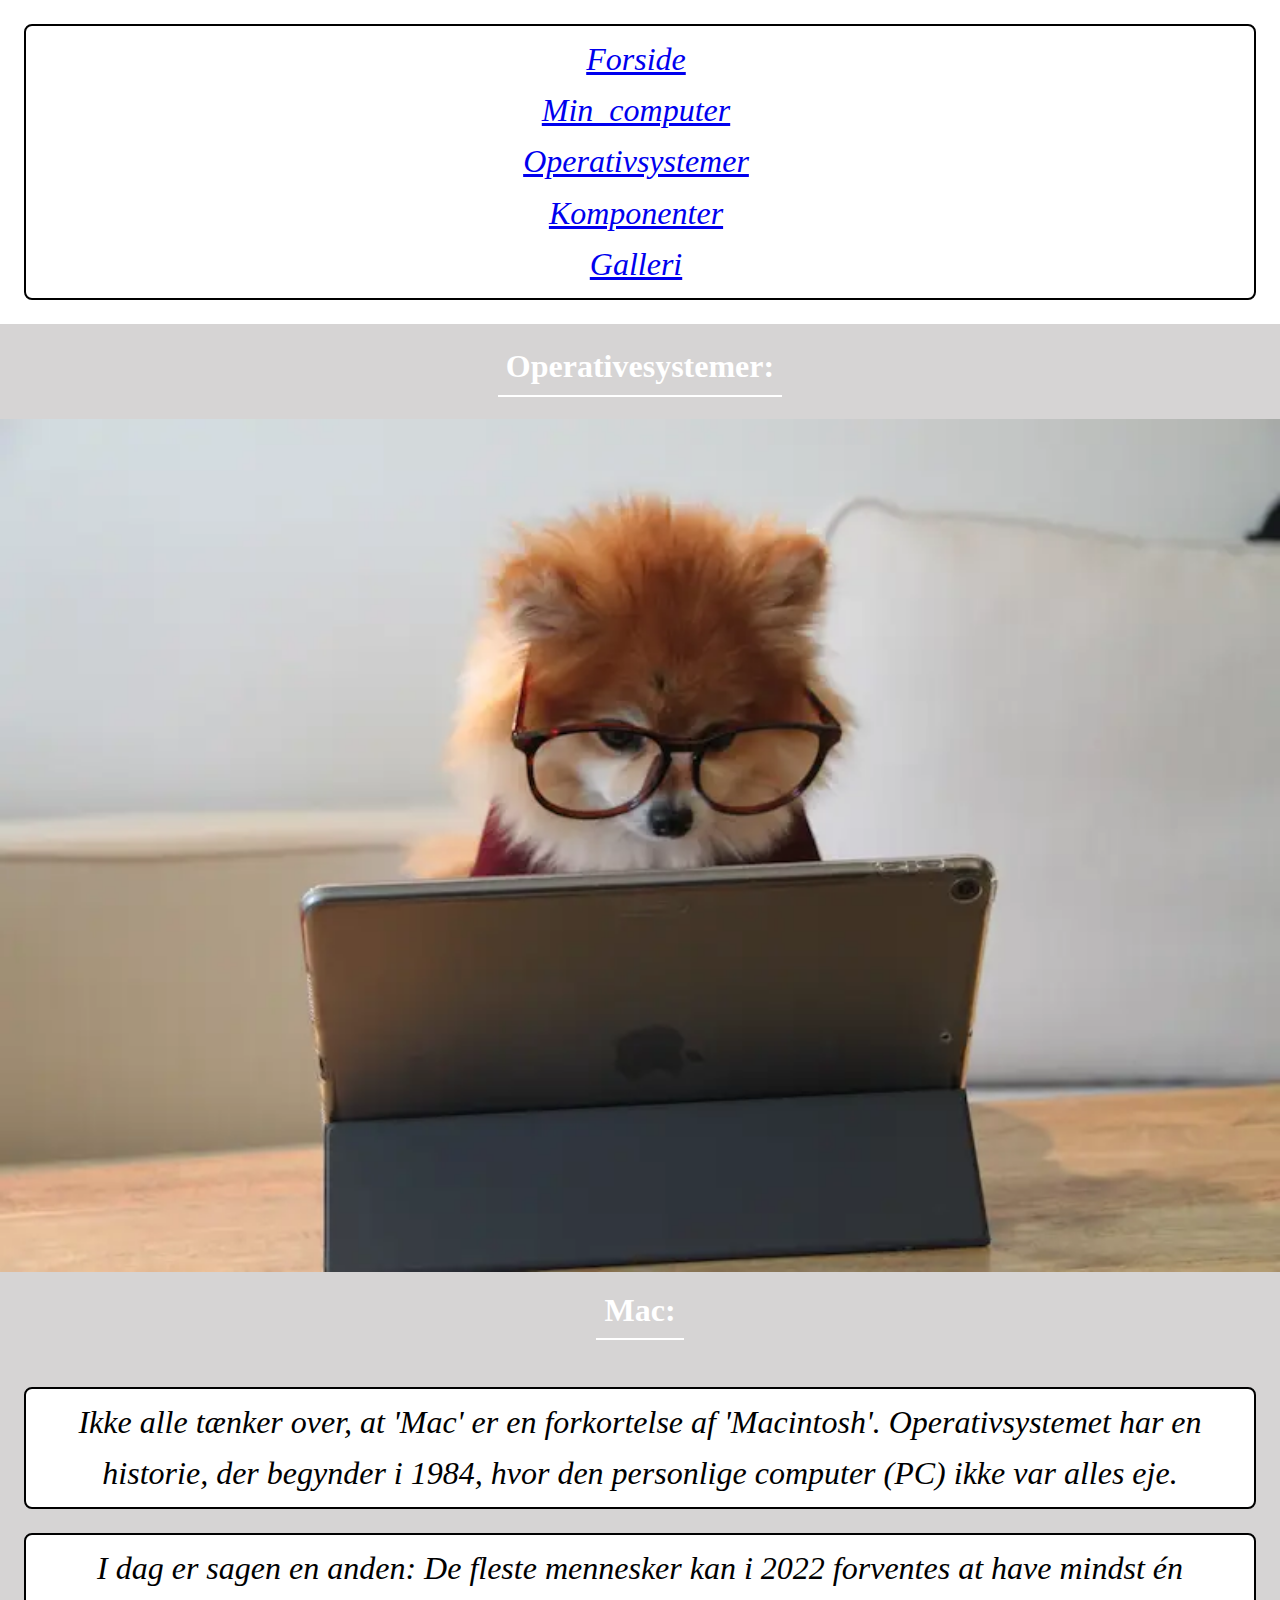
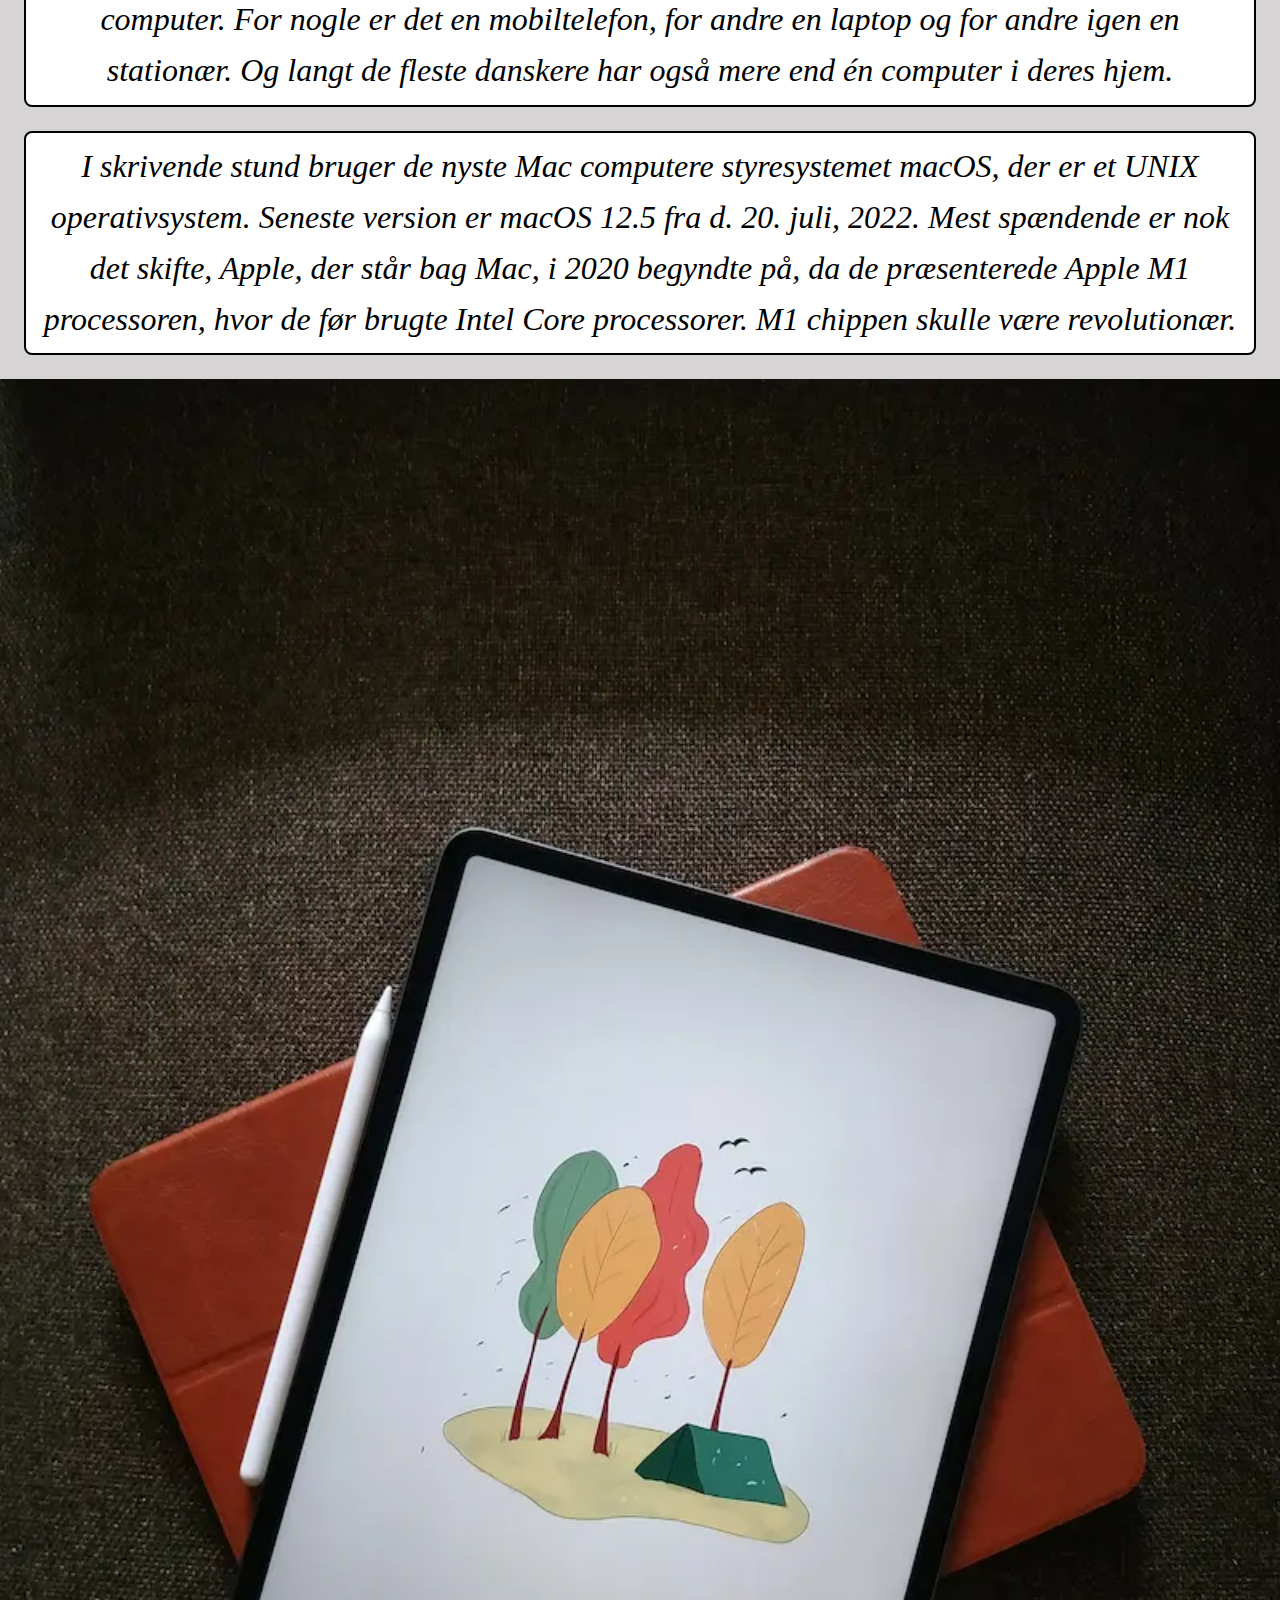
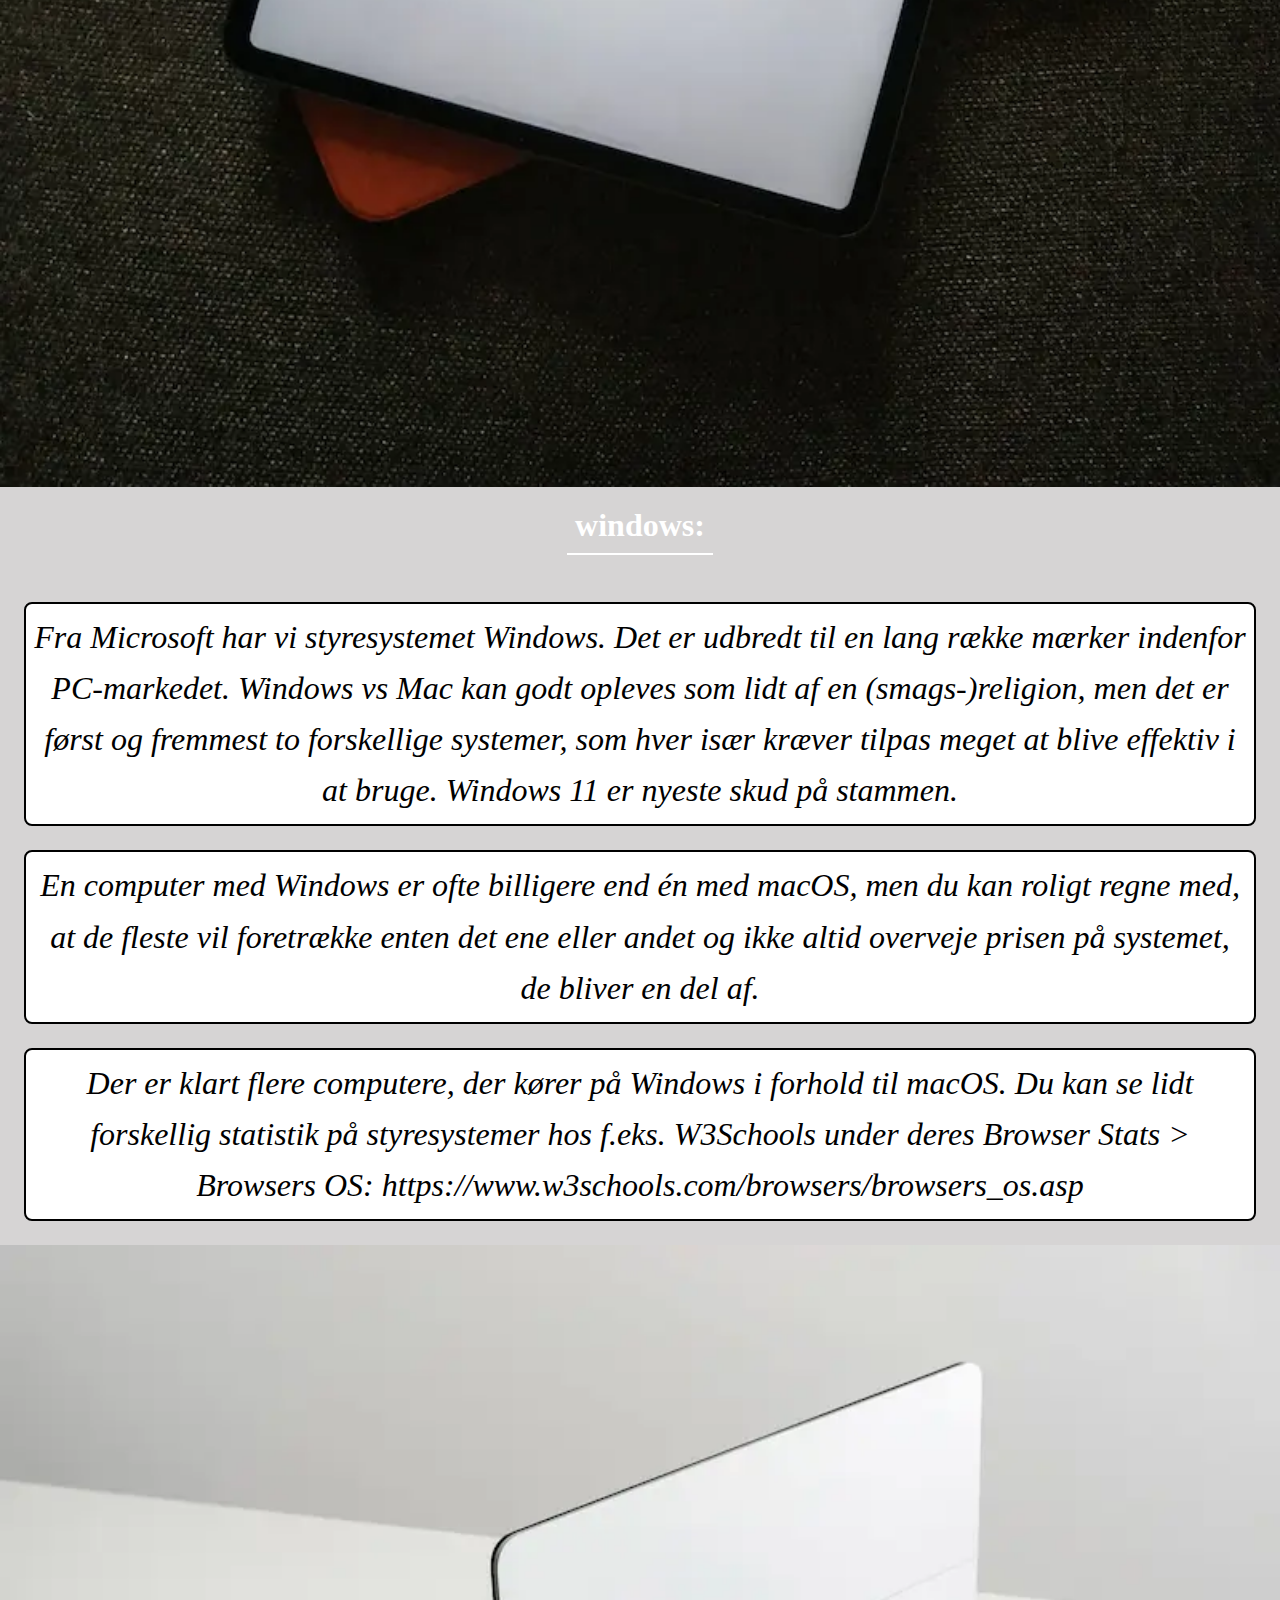
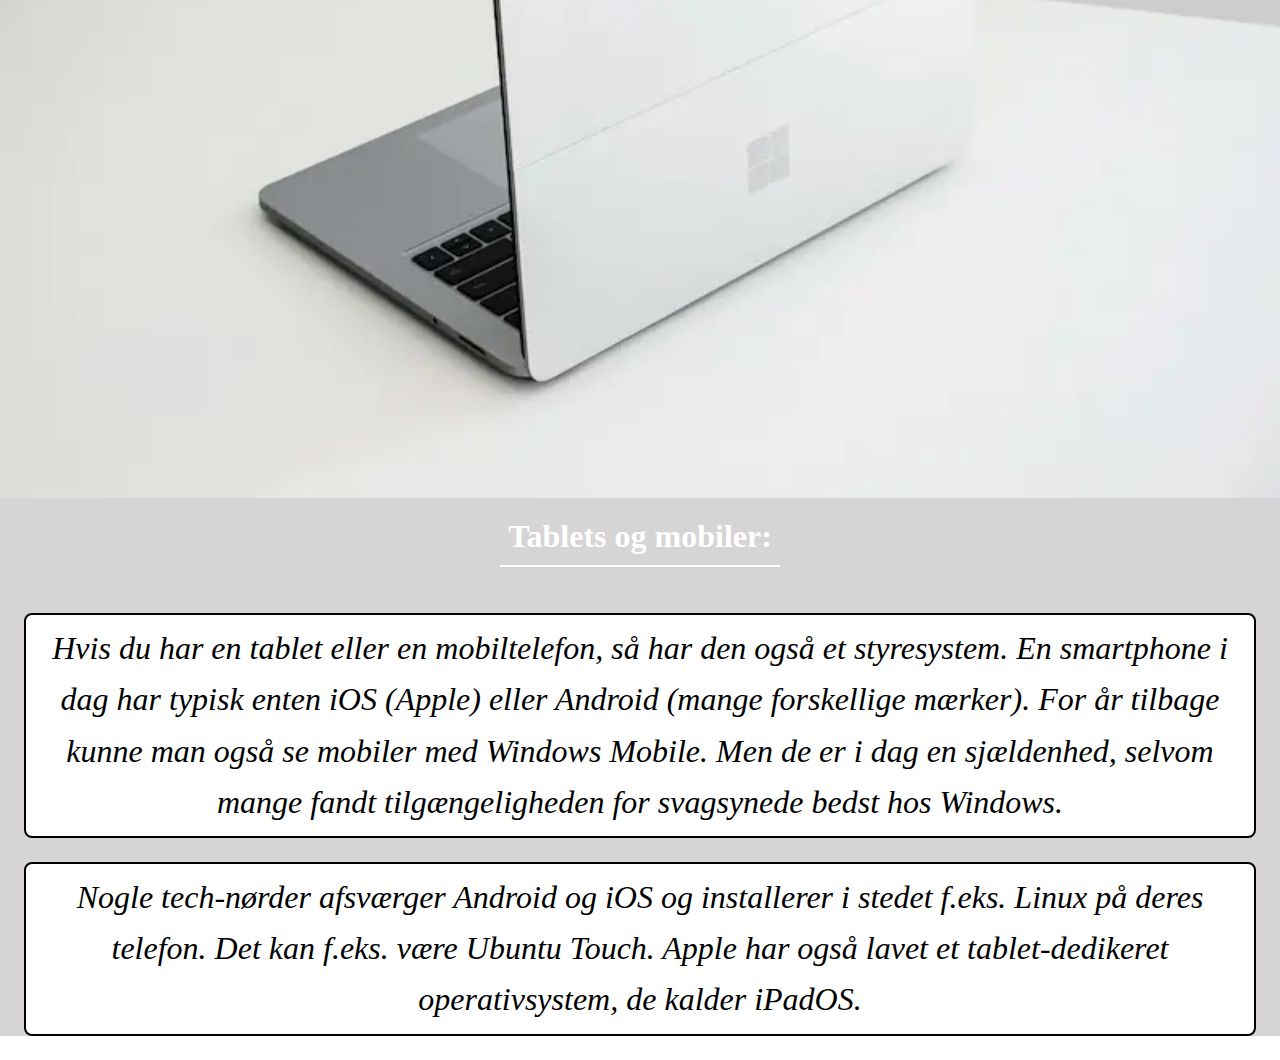
<file: operativsystemer.html>
<!DOCTYPE html>
<html lang="da">
  <head>
    <meta charset="UTF-8" />
    <meta http-equiv="x-UA-Combatible" content="IE=edge" />
    <meta name="viewport" content="width=device-width, initial-scale=1.0" />
    <meta name="robots" content="noindex" />
    <title>Galleri</title>
    <link rel="stylesheet" href="site.css" />
  </head>
  <body>
    <header>
      <nav>
        <ul>
          <li><a href="index.html">Forside</a></li>
          <li><a href="min_computer.html">Min_computer</a></li>
          <li><a href="operativsystemer.html">Operativsystemer</a></li>
          <li><a href="komponenter.html">Komponenter</a></li>
          <li><a href="galleri.html">Galleri</a></li>
        </ul>
      </nav>
    </header>
    <main class="operativsystemer">
      <h1 style="color: white" class="operativ">Operativesystemer:</h1>
      <img src="imgs/mac.webp" alt="mac" />
      <h2 class="mac-overskrift">Mac:</h2>

      <p>
        Ikke alle tænker over, at 'Mac' er en forkortelse af 'Macintosh'.
        Operativsystemet har en historie, der begynder i 1984, hvor den
        personlige computer (PC) ikke var alles eje.
      </p>
      <p>
        I dag er sagen en anden: De fleste mennesker kan i 2022 forventes at
        have mindst én computer. For nogle er det en mobiltelefon, for andre en
        laptop og for andre igen en stationær. Og langt de fleste danskere har
        også mere end én computer i deres hjem.
      </p>
      <p>
        I skrivende stund bruger de nyste Mac computere styresystemet macOS, der
        er et UNIX operativsystem. Seneste version er macOS 12.5 fra d. 20.
        juli, 2022. Mest spændende er nok det skifte, Apple, der står bag Mac, i
        2020 begyndte på, da de præsenterede Apple M1 processoren, hvor de før
        brugte Intel Core processorer. M1 chippen skulle være revolutionær.
      </p>
      <img src="imgs/tablet.webp" alt="tablet" />
      <h2 class="windows-overskrift">windows:</h2>
      <p>
        Fra Microsoft har vi styresystemet Windows. Det er udbredt til en lang
        række mærker indenfor PC-markedet. Windows vs Mac kan godt opleves som
        lidt af en (smags-)religion, men det er først og fremmest to forskellige
        systemer, som hver især kræver tilpas meget at blive effektiv i at
        bruge. Windows 11 er nyeste skud på stammen.
      </p>
      <p>
        En computer med Windows er ofte billigere end én med macOS, men du kan
        roligt regne med, at de fleste vil foretrække enten det ene eller andet
        og ikke altid overveje prisen på systemet, de bliver en del af.
      </p>
      <p>
        Der er klart flere computere, der kører på Windows i forhold til macOS.
        Du kan se lidt forskellig statistik på styresystemer hos f.eks.
        W3Schools under deres Browser Stats > Browsers OS:
        https://www.w3schools.com/browsers/browsers_os.asp
      </p>
      <img src="imgs/windows.webp" alt="tablet og windows" />
      <h2 class="hvid-overskrift">Tablets og mobiler:</h2>
      <p>
        Hvis du har en tablet eller en mobiltelefon, så har den også et
        styresystem. En smartphone i dag har typisk enten iOS (Apple) eller
        Android (mange forskellige mærker). For år tilbage kunne man også se
        mobiler med Windows Mobile. Men de er i dag en sjældenhed, selvom mange
        fandt tilgængeligheden for svagsynede bedst hos Windows.
      </p>
      <p>
        Nogle tech-nørder afsværger Android og iOS og installerer i stedet
        f.eks. Linux på deres telefon. Det kan f.eks. være Ubuntu Touch. Apple
        har også lavet et tablet-dedikeret operativsystem, de kalder iPadOS.
      </p>
    </main>
    <footer class="credit-box">Designet af Benjamin Jaffe Aamann</footer>
  </body>
</html>
</file>
<file: site.css>
/*************** Reset *********************/
* {
  margin: 0;
  padding: 0;
  box-sizing: border-box;
}

img {
  width: 100%;
  height: auto;
  display: block;
}
h1 {
  font-family: "Times New Roman", Times, serif;
  font-size: 2rem;
  margin: 1rem 0;
}

h2 {
  font-family: "Times New Roman", Times, serif;
  font-size: 2rem;
  margin: 0.75rem 0;
  color: #0077b6;
}
p {
  font-family: "Times New Roman", Times, serif;
  font-size: 2rem;
  line-height: 1.6;
  margin: 0.5rem 0;
  font-style: italic;
}
ul {
  list-style-type: disc;
  font-family: "Times New Roman", Times, serif;
  font-size: 2rem;
  line-height: 1.6;
  font-style: italic;
  padding-left: 60px;
}

h1,
h2,
h3,
p,
ul {
  padding: 0.5rem;
  text-align: center;
}

h1,
h2,
h3 {
  display: inline-block;
  border-bottom: 2px solid white; /* eller en anden farve */
  padding-bottom: 0.3em;
  margin-bottom: 0.7em;
}

p,
ul {
  border: 2px solid black;
  background-color: white;
  border-radius: 8px;
  margin: 1.5rem;
}
.index {
  background-color: rgb(37, 36, 36);
}

.min_computer {
  background-color: rgb(214, 212, 212);
}

.operativsystemer {
  background-color: rgb(214, 212, 212);
}

.komponenter {
  background-color: rgb(214, 212, 212);
}

.galleri {
  background-color: rgb(37, 36, 36);
}
.h2operativ {
  color: white;
}

.mac-overskrift {
  color: white; /* Vælg den farve du ønsker */
}

.windows-overskrift {
  color: white; /* Vælg den farve du ønsker */
}

.hvid-overskrift {
  color: white;
}

.komponenter h1,
.komponenter h2,
.komponenter h3 {
  color: white;
}

.galleri h2,
.galleri h3 {
  color: white;
}

.computere-i-hjemmetS {
  color: white;
}

nav ul {
  list-style-type: none;
  padding-left: 0;
}

main,
body {
  text-align: center;
}

.credit-box {
  display: none;
}

.index .credit-box {
  display: block;
  position: fixed;
  left: 50%;
  bottom: 30px;
  transform: translateX(-50%);
  background: #0077b6;
  color: white;
  padding: 0.7em 2em;
  border-radius: 12px;
  font-size: 1.1rem;
  box-shadow: 0 2px 8px rgba(0, 0, 0, 0.15);
  z-index: 1000;
}
</file>
